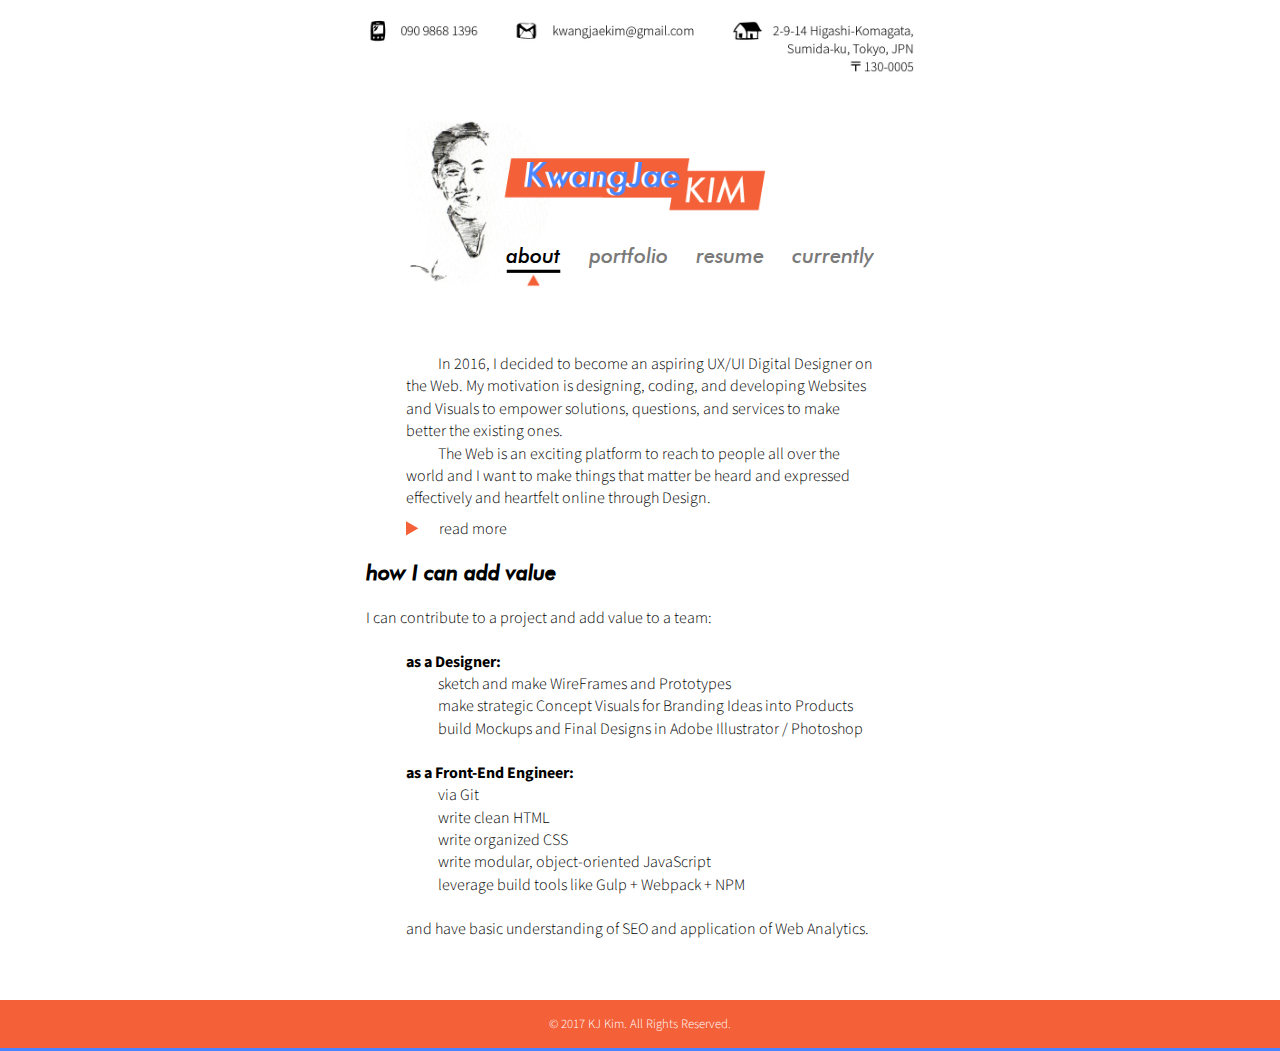
<file: index.html>
<!DOCTYPE html>
<html>
    <head>        
        <meta name="viewport" content="width=device-width, initial-scale=1">
        <title>KJ Kim's Portfolio</title>
        <meta name="robots" content="noindex,nofollow">
        <meta name="description" content="Aspiring UX/UI Web Designer">
        <link href="https://fonts.googleapis.com/css?family=Source+Sans+Pro" rel="stylesheet">
        <link rel="stylesheet" href="css/main.css">
        <link rel="stylesheet" href="css/fonts/stylesheet.css" type="text/css" charset="utf-8"/>
    </head>

    <body class="index">
        <header class="site-header">
            <div class="wrapper">
                <div class="wrapper--565 page-section-20">
                    <img src="images/icons/site-header-contact-info.jpg">
                </div>
                <div class="large-hero wrapper--468 page-section-40">
                    <img class="logo-kjk" src="images/icons/logo-kjk.png">
                    <nav class="large-hero--nav clearfix">
                        <ul>
                            <li><a class="about-menu" href="index.html">about</a><img class="about-menu-adjustment" src="images/icons/nav-page-indicat-about.jpg"></li>
                            <li><a class="portfolio-menu"  href="portfolio.html">portfolio</a></li>
                            <li><a class="resume-menu"  href="resume.html">resume</a></li>
                            <li><a class="currently-menu"  href="currently.html">currently</a></li>
                        </ul>
                    </nav><!-- end responsive large screen size nav layout -->
                </div>
                <div class="small-hero clearfix">
                    <img class="kjk-logo" src="images/icons/kjk-logo-name_02.jpg">
                    <nav>
                        <ul>
                            <li><a class="about-menu" href="index.html">about</a><img class="about-menu-adjustment-small"  src="images/icons/nav-page-indicat-about.jpg"></li>
                            <li class="border-right border-left"><a class="portfolio-menu"  href="portfolio.html">portfolio</a></li>
                            <li class="border-right"><a class="resume-menu"  href="resume.html">resume</a></li>
                            <li><a class="currently-menu"  href="currently.html">currently</a></li>
                        </ul>
                    </nav><!-- end responsive small screen size nav layout -->
                </div>
            </div>
        </header><!-- end site-header with navigation and logo section-->
        
        <div class="wrapper">
            <div class="wrapper--468 page-section-60">
                <div class="content-container--about">
                    <p>In 2016, I decided to become an aspiring UX/UI Digital Designer on the Web. My motivation is designing, coding, and developing Websites and Visuals to empower solutions, questions, and services to make better the existing ones.<br><p>The Web is an exciting platform to reach to people all over the world and I want to make things that matter be heard and expressed effectively and heartfelt online through Design.</p>
                </div>
                
                <div class="content-container--about-arrow clearfix">
                    <img class="toggle-btn-about" src="images/icons/arrow-static-orange.png" alt="#"><span class="toggle-btn-about-text">read more</span><span class="toggle-btn-about-text-2-hidden">hide full text</span>
                </div><!-- end read more button that slideToggles next div -->
            </div><!-- end introduction -->              
            
            <div class="content-container--about-extra-info page-section-20">
                <img src="images/about_profile-hi-dpi.jpg" alt="#">
                <div class="content-container--about-extra-info-text">
                    <p><strong>Background: </strong>Japan, USA, Korea</p>
                    <p><strong>Main Languages: </strong>English, Japanese</p>
                    <p><strong>Love: </strong>Hand Crafts and Fitness</p>
                    <p><strong>Important: </strong>Health, Family, Peers, Peace, Passion, Creativity and Flair</p>
                    <p><strong>Deep Interest:</strong> Analog Digital Interaction</p>
                    <p><strong>Western Horoscope: </strong>Leo / <strong>Eastern Zodiac: </strong>Ox</p>   
                </div>
            </div><!-- end hidden content that slideToggles on click of arrow -->
            
            <div class="content-container--about-add-value page-section-20 bottom-padding-60">
                <div class="wrapper--549">
                    <h1>how I can add value</h1><br>
                    <p>I can contribute to a project and add value to a team:</p><br>
                </div><!-- end paragraph 1 -->

                <div class="content-container--add-value wrapper--468">
                    <h2>as a Designer:</h2>
                    <p>sketch and make WireFrames and Prototypes</p>
                    <p>make strategic Concept Visuals for Branding Ideas into Products</p>
                    <p>build Mockups and Final Designs in Adobe Illustrator / Photoshop</p><br>
                </div><!-- end paragraph 2 -->
                
                <div class="content-container--add-value wrapper--468">
                    <h2>as a Front-End Engineer:</h2>
                    <p>via Git</p>
                    <p>write clean HTML</p>
                    <p>write organized CSS</p>
                    <p>write modular, object-oriented JavaScript</p>
                    <p>leverage build tools like Gulp + Webpack + NPM</p><br>
                </div><!-- end paragraph 3 -->
                
                <p class="wrapper--468">and have basic understanding of SEO and application of Web Analytics.
                </p>
                
                
            </div><!-- end container of how-I-can-add-value -->
            
        </div><!-- end entire wrapper -->
        
        <footer class="contact-info-footer">
            <div class="wrapper bottom-padding-10 display-small-screen">
                <h1 class="bottom-padding-10">Contact Info</h1>
                <p>+81 9098681396</p>
                <p>kwangjaekim@gmail.com</p>
                <p>2-9-14 Higashi-Komagata, Sumida-ku, Tokyo, 130-0005 JPN</p>
            </div>
            <div class="orange-background">
                <p class="wrapper--549 footer-bottom">&copy; 2017 KJ Kim. All Rights Reserved.</p>
            </div>
        </footer>
        
        <script type="text/javascript" src="js/jquery.js"></script>
        <script type="text/javascript" src="js/about.js"></script>           

    </body>
</html>
</file>
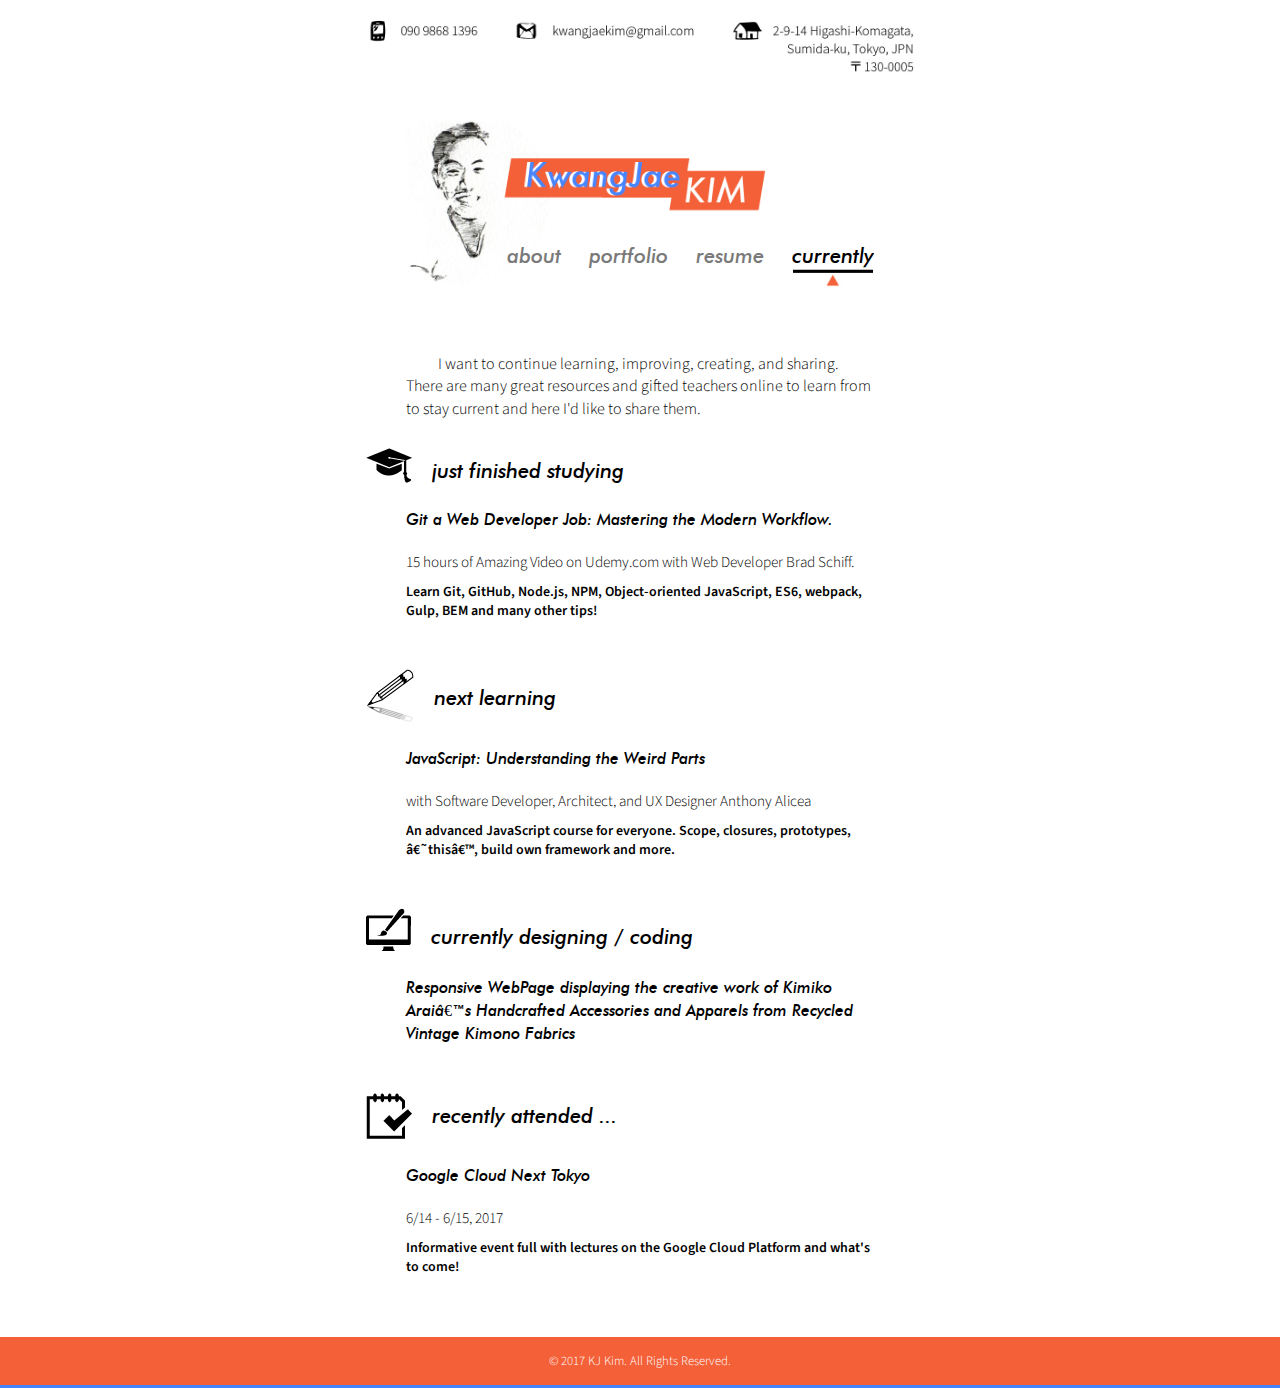
<file: currently.html>
<!DOCTYPE html>
<html>
    <head>        
        <meta name="viewport" content="width=device-width, initial-scale=1">
        <title>KJ Kim's Portfolio</title>
        <meta name="robots" content="noindex,nofollow">
        <meta name="description" content="Aspiring UX/UI Web Designer">
        <link href="https://fonts.googleapis.com/css?family=Source+Sans+Pro" rel="stylesheet">
        <link rel="stylesheet" href="css/main.css">
        <link rel="stylesheet" href="css/stylesheet_currently.css">
        <link rel="stylesheet" href="css/fonts/stylesheet.css" type="text/css" charset="utf-8"/>
    </head>

    <body class="currently">
        <header class="site-header">
            <div class="wrapper">
                <div class="wrapper--565 page-section-20">
                    <img src="images/icons/site-header-contact-info.jpg">
                </div>
                <div class="large-hero wrapper--468 page-section-40">
                    <img class="logo-kjk" src="images/icons/logo-kjk.png">
                    <nav class="large-hero--nav clearfix">
                        <ul>
                            <li><a class="about-menu" href="index.html">about</a></li>
                            <li><a class="portfolio-menu" href="portfolio.html">portfolio</a></li>
                            <li><a class="resume-menu" href="resume.html">resume</a></li>
                            <li><a class="currently-menu" href="currently.html">currently</a><img class="currently-menu-adjustment" src="images/icons/nav-page-indicat-currently.jpg"></li>
                        </ul>
                    </nav><!-- end responsive large screen size nav layout -->
                </div>
                <div class="small-hero clearfix">
                    <img class="kjk-logo" src="images/icons/kjk-logo-name_02.jpg">
                    <nav>
                        <ul>
                            <li><a class="about-menu" href="index.html">about</a></li>
                            <li class="border-right border-left"><a class="portfolio-menu"  href="portfolio.html">portfolio</a></li>
                            <li class="border-right"><a class="resume-menu"  href="resume.html">resume</a></li>
                            <li><a class="currently-menu"  href="currently.html">currently</a><img class="currently-menu-adjustment-small"  src="images/icons/nav-page-indicat-currently.jpg"></li>
                        </ul>
                    </nav><!-- end responsive small screen size nav layout -->
                </div>
            </div>
        </header><!-- end site-header with navigation and logo section-->
        
        <div class="wrapper bottom-padding-60">
            <div class="wrapper--468 page-section-60 currently-introduction-p">
                I want to continue  learning, improving, creating, and sharing. There are many great resources and gifted teachers online to learn from to stay current and here I'd like to share them.
            </div><!-- site-intro -->
            
            <div class="wrapper--565--currently page-section-20">
                <div class="content-container--currently-img-text clearfix">
                    <img src="images/icons/currently-icons-learned.jpg">
                    <p>just finished studying</p>
                </div>
            </div><!-- end of 'Just Finished' icon -->
            
            <div class="wrapper--468 page-section-25">
                <p class="currently-description-1">Git a Web Developer Job: Mastering the Modern Workflow.</p>
                <p class="currently-description-2">15 hours of Amazing Video on Udemy.com with Web Developer Brad Schiff.</p>
                <p class="currently-description-3">Learn Git, GitHub, Node.js, NPM, Object-oriented JavaScript, ES6, webpack, Gulp, BEM and many other tips!</p>
            </div><!-- end of 'Just Finished' item -->
            
            <div class="wrapper--565--currently page-section-40">    
                <div class="content-container--currently-img-text2 clearfix">
                    <img src="images/icons/currently-icons-learning.jpg">
                    <p>next learning</p>
                </div>
            </div><!-- end of 'Next Learning' icon -->
            
            <div class="wrapper--468 page-section-25">
                <p class="currently-description-1">JavaScript: Understanding the Weird Parts</p>
                <p class="currently-description-2">with Software Developer, Architect, and UX Designer Anthony Alicea</p>
                <p class="currently-description-3">An advanced JavaScript course for everyone. Scope, closures, prototypes, ‘this’, build own framework and more.</p>
            </div><!-- end of 'Just Finished' item -->
            
            <div class="wrapper--565--currently page-section-40">
                <div class="content-container--currently-img-text2 clearfix">
                    <img src="images/icons/currently-icons-designing.jpg">
                    <p>currently designing / coding</p>
                </div>
            </div><!-- end of 'Currently Designing / Coding' icon -->
            
            <div class="wrapper--468 page-section-25">
                <p class="currently-description-1">Responsive WebPage displaying the creative work of Kimiko Arai’s Handcrafted Accessories and Apparels from Recycled Vintage Kimono Fabrics</p>
            </div><!-- end of 'Currently Designing / Coding' item -->
            
            <div class="wrapper--565--currently page-section-40">
                <div class="content-container--currently-img-text clearfix">
                    <img src="images/icons/currently-icon-attended_event.png">
                    <p>recently attended ...</p>
                </div>
            </div><!-- end of 'Recently Attended...' icon -->
            
            <div class="wrapper--468 page-section-25">
                <p class="currently-description-1">Google Cloud Next Tokyo</p>
                <p class="currently-description-2">6/14 - 6/15, 2017</p>
                <p class="currently-description-3">Informative event full with lectures on the Google Cloud Platform and what's to come!</p>
            </div><!-- end of 'Just Finished' item -->
        </div><!-- end of Main Content Wrapper -->
        
        
        <footer class="contact-info-footer">
            <div class="wrapper bottom-padding-10 display-small-screen">
                <h1 class="bottom-padding-10">Contact Info</h1>
                <p>+81 9098681396</p>
                <p>kwangjaekim@gmail.com</p>
                <p>2-9-14 Higashi-Komagata, Sumida-ku, Tokyo, 130-0005 JPN</p>
            </div>
            <div class="orange-background">
                <p class="wrapper--549 footer-bottom">&copy; 2017 KJ Kim. All Rights Reserved.</p>
            </div>
        </footer>
    </body>
</html>
</file>
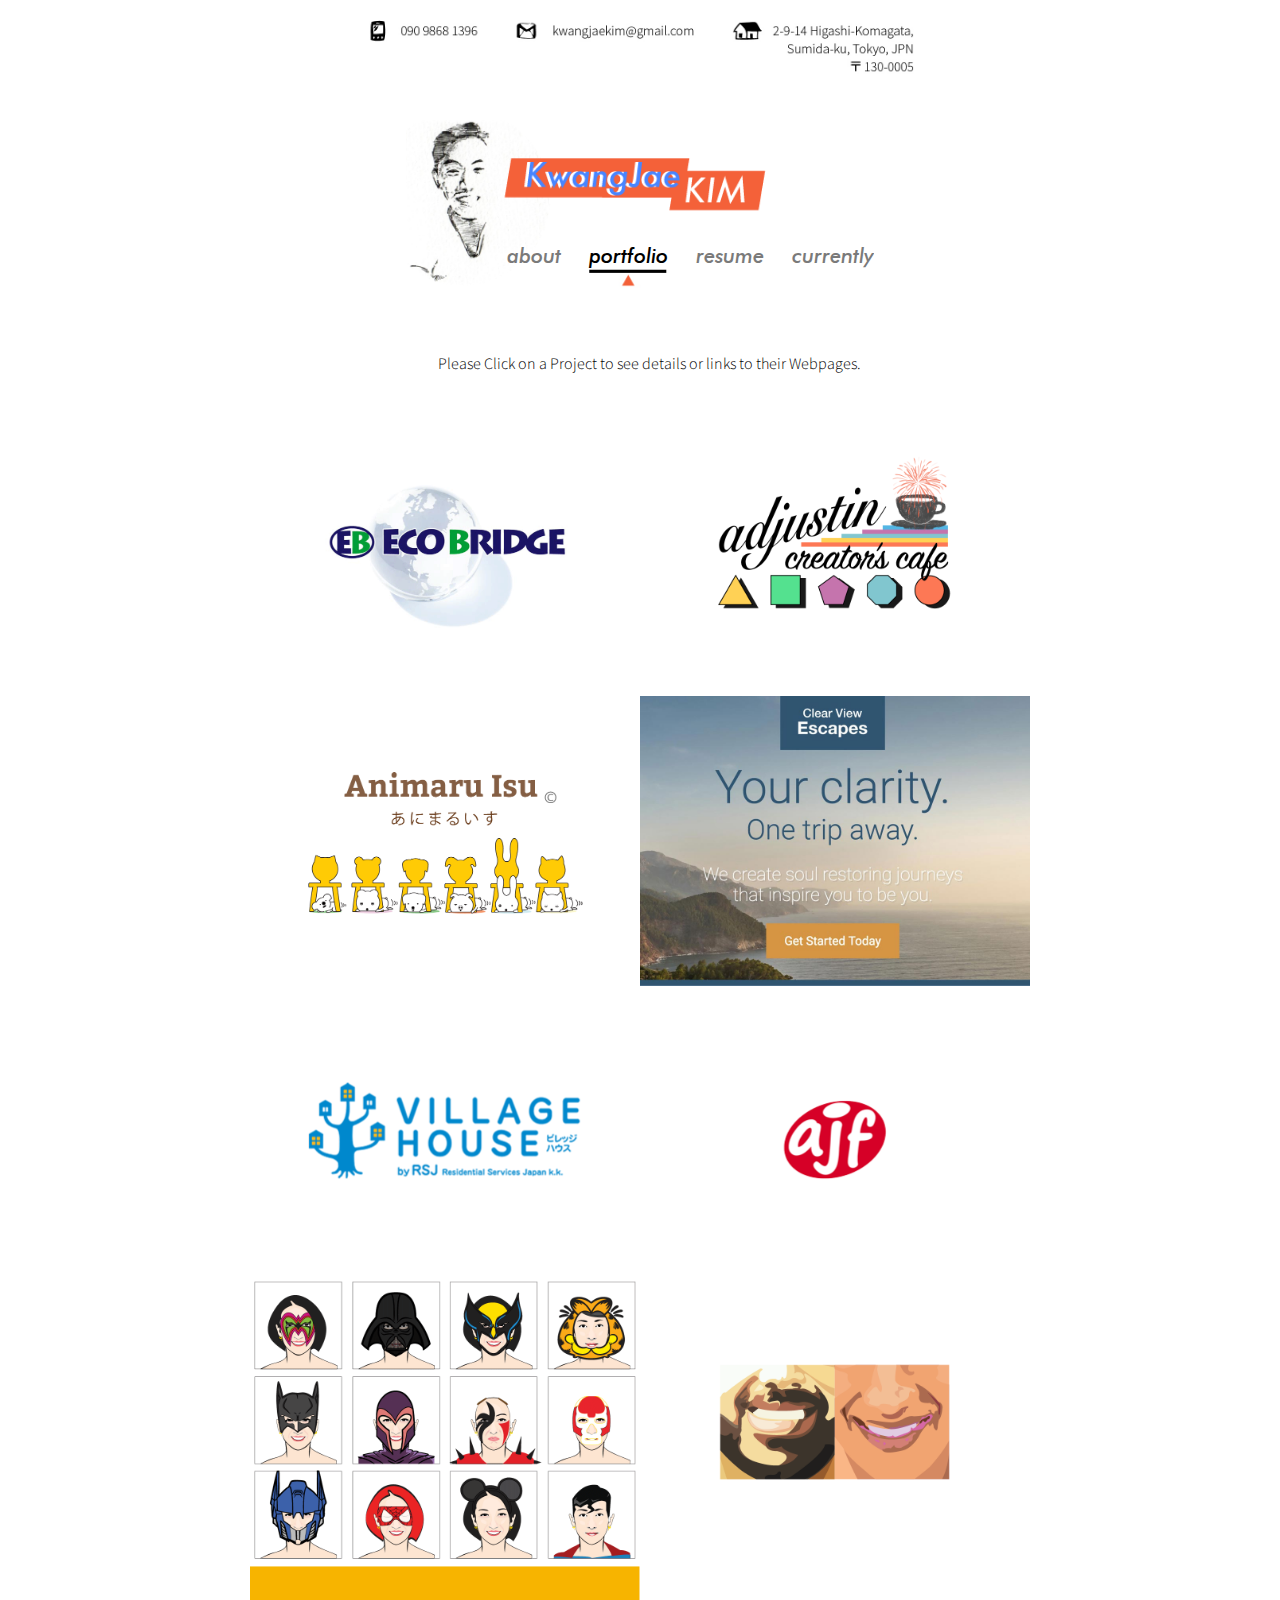
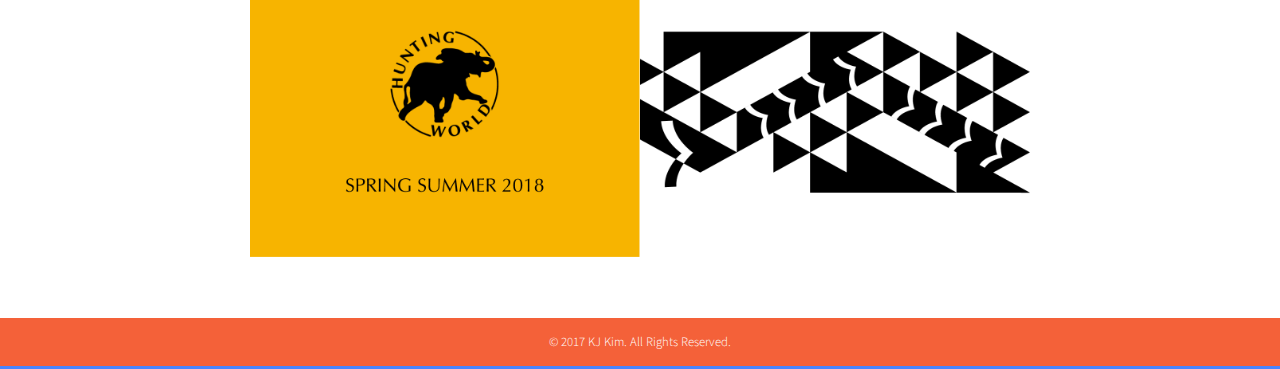
<file: portfolio.html>
<!DOCTYPE html>
<html>
    <head>        
        <meta name="viewport" content="width=device-width, initial-scale=1">
        <title>KJ Kim's Portfolio</title>
        <meta name="robots" content="noindex,nofollow">
        <meta name="description" content="Aspiring UX/UI Web Designer">
        <link href="https://fonts.googleapis.com/css?family=Source+Sans+Pro" rel="stylesheet">
        <link rel="stylesheet" href="css/main.css">
        <link rel="stylesheet" href="css/stylesheet_portfolio.css">
        <link rel="stylesheet" href="css/fonts/stylesheet.css" type="text/css" charset="utf-8" />
    </head>

    <body class="portfolio">
        <header class="site-header">
            <div class="wrapper">
                <div class="wrapper--565 page-section-20">
                    <img src="images/icons/site-header-contact-info.jpg">
                </div>
                <div class="large-hero wrapper--468 page-section-40">
                    <img class="logo-kjk" src="images/icons/logo-kjk.png">
                    <nav class="large-hero--nav clearfix">
                        <ul>
                            <li><a class="about-menu" href="index.html">about</a></li>
                            <li><a class="portfolio-menu" href="#">portfolio</a><img class="portfolio-menu-adjustment" src="images/icons/nav-page-indicat-portfolio.jpg"></li>
                            <li><a class="resume-menu" href="resume.html">resume</a></li>
                            <li><a class="currently-menu" href="currently.html">currently</a></li>
                        </ul>
                    </nav><!-- end responsive large screen size nav layout -->
                </div>
                <div class="small-hero clearfix">
                    <img class="kjk-logo" src="images/icons/kjk-logo-name_02.jpg">
                    <nav>
                        <ul>
                            <li><a class="about-menu" href="index.html">about</a></li>
                            <li class="border-right border-left"><a class="portfolio-menu"  href="portfolio.html">portfolio</a><img class="portfolio-menu-adjustment-small"  src="images/icons/nav-page-indicat-portfolio.jpg"></li>
                            <li class="border-right"><a class="resume-menu" href="resume.html">resume</a></li>
                            <li><a class="currently-menu"  href="currently.html">currently</a></li>
                        </ul>
                    </nav><!-- end responsive small screen size nav layout -->
                </div>
            </div>
        </header><!-- end site-header with navigation and logo section-->
        
        <div class="wrapper">
            <div class="wrapper--468 page-section-60 portfolio-introduction-p bottom-padding-30">
                <p>Please Click on a Project to see details or links to their Webpages.</p>
            </div>
        </div>
        
        <!-- MAIN THUMBS -->
        <div class="wrapper--780 clearfix bottom-padding-60">
            <div class="column-container-50">
                <div id="ecobridge-thumb" class="project-block">
                    <img class="main" src="images/portfolio-thumb-ecobridge-980.png"><img class="hover-tag-btmleft" src="images/icons/portfolio-thumb-hover-web-btmleft.png">
                </div><!-- end ecobridge-thumb -->
                <div id="animaru-isu-thumb" class="project-block">
                    <img class="main" src="images/portfolio-thumb-animaruisu-980.png"><img class="hover-tag-upright" src="images/icons/portfolio-thumb-hover-web-upright.png">
                </div><!-- end animaru-isu-thumb -->
                <div id="village-house-thumb" class="project-block">
                    <img class="main" src="images/portfolio-thumb-villagehouse-980.png"><img class="hover-tag-upleft" src="images/icons/portfolio-thumb-hover-banners-upleft.png">
                </div><!-- end village-house-thumb -->
                <div id="sato-mega-thumb" class="project-block">
                    <img class="main" src="images/portfolio-thumb-satomega-980.png"><img class="hover-tag-btmright" src="images/icons/portfolio-thumb-hover-illust-btmright.png">
                </div><!-- end sato-mega-thumb -->
                <div id="hw2018-thumb" class="project-block">
                    <img class="main" src="images/portfolio-thumb-hw2018-980.png"><img class="hover-tag-btmleft" src="images/icons/portfolio-thumb-hover-web-btmleft.png">
                </div><!-- end hw2018-thumb -->
            </div><!--end column-container-50-->
            <div class="column-container-50">
                <div id="adjustin-cafe-thumb" class="project-block">
                    <img class="main" src="images/portfolio-thumb-adjustincafe-980.png"><img class="hover-tag-upleft" src="images/icons/portfolio-thumb-hover-web-upleft.png">
                </div><!-- end adjustin-cafe-thumb -->
                <div id="clear-view-escapes-thumb" class="project-block">
                    <img class="main" src="images/portfolio-thumb-clearviewescapes-980.jpg"><img class="hover-tag-btmright" src="images/icons/portfolio-thumb-hover-web-btmright.png">
                </div><!-- end clear-view-escapes-thumb -->
                <div id="ajf-thumb" class="project-block">
                    <img class="main" src="images/portfolio-thumb-ajf-980.png"><img class="hover-tag-btmleft" src="images/icons/portfolio-thumb-hover-banners-btmleft.png">
                </div><!-- end ajf-thumb -->
                <div id="till-death-do-us-thumb" class="project-block">
                    <img class="main" src="images/portfolio-thumb-tilldeathdousapart-980.png"><img class="hover-tag-upright" src="images/icons/portfolio-thumb-hover-illust-upright.png">
                </div><!-- end till-death-do-us-thumb -->
                <div id="wo-man-thumb" class="project-block">
                    <img class="main" src="images/portfolio-thumb-wo-man-980.png"><img class="hover-tag-upleft" src="images/icons/portfolio-thumb-hover-illust-upleft.png">
                </div><!-- end wo-man-thumb -->
            </div><!--end column-container-50-->
        </div><!-- end container of portfolio thumbs -->
        
        
        <!-------- Hidden MODALS BEGIN HERE -------->
        
        <!-- ECO BRIDGE Modal -->
        <div id="ecobridge-portfolio" class="modal wrapper--portfolio">
            <!-- The Close Button -->    
            <span class="close">&times;</span>
            
            <!-- Modal Content (Project Description) -->
            <div class="modal-description clearfix">
                <div class="modal-column-1 toggle-btn">
                    <img src="images/icons/arrow-static-orange.png">
                </div>
                <div class="modal-column-2">
                    <p class="modal-header">Corporate Site</p>
                    <p>Designing | Coding in XHTML / CSS / JS</p>
                </div>
                <div class="modal-column-3">
                    <p><strong>Duration:</strong> 52 hours, 2 revisions.<br><strong>Programs Used:</strong> Adobe Illustrator cs5 / Photoshop cs5</p>
                </div>
            </div><!-- end top portion of modal-description -->
            <div class="modal-description-detail-show">
                <p><a href="http://adjustacademy.com/1609/160910/EB01" target="_blank">Go to Webpage</a></p>
            </div>
            
            <!-- Modal Content (Project Description To SlideToggle On Click) -->
            <div class="modal-description-detail">
                <p>A Recruiting Page for a mockup Energy and Environmental Consultancy.</p>
            </div><!-- end slidetoggle portion of modal-description -->
             
            <!-- Modal Content (The SlideShowImages) -->
            <div class="slideshow-container">
                <div class="eco-bridge-slides">
                    <div class="slides-description clearfix">
                        <div class="numbertext">1/2</div>
                        <div class="text"><span>&darr;</span>1st and half of 2nd page view of Eco Bridge Website.</div>
                    </div>
                    <img class="slides-images" src="images/ecobridge-1190-hi-dpi.jpg">
                </div><!-- end 1st slide -->
                <div class="eco-bridge-slides">
                    <div class="slides-description clearfix">
                        <div class="numbertext">2/2</div>
                        <div class="text"><span>&darr;</span>Hand Sketched WireFrame showing organizational structure and basic UI of the Webpage.</div>
                    </div>
                    <img class="slides-images" src="images/eco-bridge-sketch-layout.jpg">
                </div><!-- end 2nd slide -->
                <a class="prev" onclick="plusDivs1(-1)">&#10094;</a>
                <a class="next" onclick="plusDivs1(+1)">&#10095;</a>
            </div><!-- end slideshow-container -->
        </div><!-- end ECO BRIDGE Modal -->
        
        
        <!-- ANIMARU ISU Modal -->
        <div id="animaru-isu-portfolio" class="modal wrapper--portfolio">
            <!-- The Close Button -->    
            <span class="close">&times;</span>

            <!-- Modal Content (Project Description) -->
            <div class="modal-description clearfix">
                <div class="modal-column-1 toggle-btn">
                    <img src="images/icons/arrow-static-orange.png">
                </div>
                <div class="modal-column-2">
                    <p class="modal-header">Web Store</p>
                    <p>Designing | Coding in HTML5 / CSS3 / JS</p>
                </div>
                <div class="modal-column-3">
                    <p><strong>Duration:</strong> 80 hrs, no revisions (Work In Progress).<br><strong>Programs Used:</strong> Adobe Illustrator cs6 / Photoshop cs6</p>
                </div>
            </div><!-- end top portion of modal-description -->
            <div class="modal-description-detail-show">
                <p><a href="http://adjustacademy.com/1609/160910/animaruisu" target="_blank">Go to Website</a></p>
            </div>
            
            <!-- Modal Content (Project Description To SlideToggle On Click) -->
            <div class="modal-description-detail">
                <p>A Web Store providing Handmade Kid's Chairs from Japan in the shape of Animals called Animaru Isu. Scope of Work includes Branding and Design at all stages other than handmaking the chairs.</p>
            </div><!-- end slidetoggle portion of modal-description -->
             
            <!-- Modal Content (The SlideShowImages) -->
            <div class="slideshow-container">
                <div class="animaru-isu-slides">
                    <div class="slides-description clearfix">
                        <div class="numbertext">1/2</div>
                        <div class="text"><span>&darr;</span>1st and half of 2nd Page View of Animaru Isu Product's Webpage.</div>
                    </div>
                    <img class="slides-images" src="images/animaru-1190-hi-dpi.jpg">
                </div><!-- end 1st slide -->
                <div class="animaru-isu-slides">
                    <div class="slides-description clearfix">
                        <div class="numbertext">2/2</div>
                        <div class="text"><span>&darr;</span>Hand Sketched WireFrame showing organizational structure and site navigation of the Website.</div>
                    </div>
                    <img class="slides-images" src="images/animaru-isu-sketch-layout-2-used.jpg">
                </div><!-- end 2nd slide -->
                <a class="prev" onclick="plusDivs2(-1)">&#10094;</a>
                <a class="next" onclick="plusDivs2(+1)">&#10095;</a>
            </div><!-- end slideshow-container -->
        </div><!-- end ANIMARU ISU Modal -->
        
        
        <!-- ADJUSTIN CAFE Modal -->
        <div id="adjustin-cafe-portfolio" class="modal wrapper--portfolio">
            <!-- The Close Button -->    
            <span class="close">&times;</span>

            <!-- Modal Content (Project Description) -->
            <div class="modal-description clearfix">
                <div class="modal-column-1 toggle-btn">
                    <img src="images/icons/arrow-static-orange.png">
                </div>
                <div class="modal-column-2">
                    <p class="modal-header">Creative Franchise Landing Page</p>
                    <p>Designing UI/UX | Wire Framing</p>
                </div>
                <div class="modal-column-3">
                    <p><strong>Duration:</strong> 42 hours, 2 revisions.<br><strong>Programs Used:</strong> Adobe Illustrator cs5 / Photoshop cs5</p>
                </div>
            </div><!-- end top portion of modal-description -->
            <div class="modal-description-detail-show">
                <p><a href="http://adjustacademy.com/1609/160910/CA01" target="_blank">Go to Landing Page</a></p>
            </div>
            
            <!-- Modal Content (Project Description To SlideToggle On Click) -->
            <div class="modal-description-detail">
                <p>A Mockup Franchise Cafe for Creators - Site's objective is to reach out to people who are interested in becoming a Cafe Franchise Owner at Adjustin Creator's Cafe.</p>
            </div><!-- end slidetoggle portion of modal-description -->
             
            <!-- Modal Content (The SlideShowImages) -->
            <div class="slideshow-container">
                <div class="adjustin-cafe-slides">
                    <div class="slides-description clearfix">
                        <div class="numbertext">1/2</div>
                        <div class="text"><span>&darr;</span>1st and half of 2nd Page View of Adjustin Cafe Landing Page.</div>
                    </div>
                    <img class="slides-images" src="images/cafeadjustin-1190-hi-dpi.jpg">
                </div><!-- end 1st slide -->
                <div class="adjustin-cafe-slides">
                    <div class="slides-description clearfix">
                        <div class="numbertext">2/2</div>
                        <div class="text"><span>&darr;</span>Hand Sketched WireFrame showing organizational structure and basic UI/UX of the Landing Page.</div>
                    </div>
                    <img class="slides-images" src="images/adjustin-cafe-sketch-layout.jpg">
                </div><!-- end 2nd slide -->
                <a class="prev" onclick="plusDivs3(-1)">&#10094;</a>
                <a class="next" onclick="plusDivs3(+1)">&#10095;</a>
            </div><!-- end slideshow-container -->
        </div><!-- end ADJUSTIN CAFE Modal -->
        
        
        <!-- CLEAR VIEW ESCAPES Modal -->
        <div id="clear-view-escapes-portfolio" class="modal wrapper--portfolio">
            <!-- The Close Button -->    
            <span class="close">&times;</span>
            
            <!-- Modal Content (Project Description) -->
            <div class="modal-description clearfix">
                <div class="modal-column-1 toggle-btn">
                    <img src="images/icons/arrow-static-orange.png">
                </div>
                <div class="modal-column-2">
                    <p class="modal-header">Travel Site</p>
                    <p>Node.js / NPM/ Gulp / HTML5 / CSS3 / JS</p>
                </div>
                <div class="modal-column-3">
                    <p><strong>Duration:</strong> 15 hours Video Web Course Assignment.<br><strong>Programs Used:</strong> Command Line / Text Editor</p>
                </div>
            </div><!-- end top portion of modal-description -->
            
            <!-- Modal Content (Project Description To SlideToggle On Click) -->
            <div class="modal-description-detail">
                <p>Great Hands-on Learning Project of a Travel-Site through a Video Course on Udemy.com - Course Name:Git a Web Developer Job: Mastering the Modern Workflow. with Web Developer Brad Schiff. I take no credit for the Design but only for its execution and learning.</p>
            </div><!-- end slidetoggle portion of modal-description -->
            <div class="modal-description-detail-show">
                <p><a href="https://kwangjaekim.github.io/travel-site" target="_blank">Go to Website</a></p>
            </div>
             
            <!-- Modal Content (The SlideShowImages) -->
            <div class="slideshow-container">
                <div class="clear-view-escapes-slides">
                    <div class="slides-description clearfix">
                        <div class="numbertext">1/2</div>
                        <div class="text"><span>&darr;</span>1st and half of 2nd Page View of Clear View Escapes Website.</div>
                    </div>
                    <img class="slides-images" src="images/ClearViewEscapes-1190-hi-dpi.jpg">
                </div><!-- end 1st slide -->
                <div class="clear-view-escapes-slides">
                    <div class="slides-description clearfix">
                        <div class="numbertext">2/2</div>
                        <div class="text"><span>&darr;</span>Sample scan of personal notes through the video training.</div>
                    </div>
                    <img class="slides-images" src="images/clear-view-escapes-notes.jpg">
                </div><!-- end 2nd slide -->
                <a class="prev" onclick="plusDivs4(-1)">&#10094;</a>
                <a class="next" onclick="plusDivs4(+1)">&#10095;</a>
            </div><!-- end slideshow-container -->
        </div><!-- end CLEAR VIEW ESCAPES Modal -->
        
        
        <!-- VILLAGE HOUSE Modal -->
        <div id="village-house-portfolio" class="modal wrapper--portfolio">
            <!-- The Close Button -->    
            <span class="close">&times;</span>
            
            <!-- Modal Content (Project Description) -->
            <div class="modal-description clearfix">
                <div class="modal-column-1 toggle-btn">
                    <img src="images/icons/arrow-static-orange.png">
                </div>
                <div class="modal-column-2">
                    <p class="modal-header">Web Banner Ads</p>
                    <p>Designing</p>
                </div>
                <div class="modal-column-3">
                    <p><strong>Duration:</strong> 12 hours<br><strong>Programs Used:</strong> Adobe Illustrator cs6 / Photoshop cs6</p>
                </div>
            </div><!-- end top portion of modal-description -->
            
            <!-- Modal Content (Project Description To SlideToggle On Click) -->
            <div class="modal-description-detail">
                <p>Web Banner Ads for Village House, providing affordable Housing for lower-income households on the outskirts of sub-urban areas throughout Japan.</p>
            </div><!-- end slidetoggle portion of modal-description -->
             
            <!-- Modal Content (The SlideShowImages) -->
            <div class="slideshow-container">
                <div class="village-house-slides">
                    <div class="slides-description clearfix">
                        <div class="numbertext">1/2</div>
                        <div class="text"><span>&darr;</span>Selected examples of Web Banner Ads of Village House.</div>
                    </div>
                    <img class="slides-images-no-border" src="images/village-house-banners.jpg">
                </div><!-- end 1st slide -->
                <div class="village-house-slides">
                    <div class="slides-description clearfix">
                        <div class="numbertext">2/2</div>
                        <div class="text"><span>&darr;</span>Hand Sketched layout and basic concepts of the banners.</div>
                    </div>
                    <img class="slides-images-no-border" src="images/village-house-banners-hand-sketch.jpg">
                </div><!-- end 2nd slide -->
                <a class="prev" onclick="plusDivs5(-1)">&#10094;</a>
                <a class="next" onclick="plusDivs5(+1)">&#10095;</a>
            </div><!-- end slideshow-container -->
        </div><!-- end VILLAGE HOUSE Modal -->
        
        
        <!--  AJF Modal -->
        <div id="ajf-portfolio" class="modal wrapper--portfolio">
            <!-- The Close Button -->    
            <span class="close">&times;</span>
            
            <!-- Modal Content (Project Description) -->
            <div class="modal-description clearfix">
                <div class="modal-column-1 toggle-btn">
                    <img src="images/icons/arrow-static-orange.png">
                </div>
                <div class="modal-column-2">
                    <p class="modal-header">Web Banner Ads</p>
                    <p>Designing | Photographing</p>
                </div>
                <div class="modal-column-3">
                    <p><strong>Duration:</strong> 15 hours<br><strong>Programs Used:</strong> Adobe Photoshop cs6</p>
                </div>
            </div><!-- end top portion of modal-description -->
            
            <!-- Modal Content (Project Description To SlideToggle On Click) -->
            <div class="modal-description-detail">
                <p>Web Banner Ads for a Mockup Organic Vegetables and Fruits Company, ajf. Scope of Work began from Photo Taking in Studio to editing and conceptualizing for this mockup company into Banner Ads. </p>
            </div><!-- end slidetoggle portion of modal-description -->
             
            <!-- Modal Content (The SlideShowImages) -->
            <div class="slideshow-container">
                <div class="ajf-slides">
                    <div class="slides-description clearfix">
                        <div class="numbertext">1/2</div>
                        <div class="text"><span>&darr;</span>Web Banner Ads of ajf in two sizes. </div>
                    </div>
                    <img class="slides-images-no-border" src="images/ajf-729x676-hi-dpi.jpg">
                </div><!-- end 1st slide -->
                <div class="ajf-slides">
                    <div class="slides-description clearfix">
                        <div class="numbertext">2/2</div>
                        <div class="text"><span>&darr;</span>Hand sketched design and layout of one of the Ads showing.</div>
                    </div>
                    <img class="slides-images-no-border" src="images/ajf-sketch-layout.jpg">
                </div><!-- end 2nd slide -->
                <a class="prev" onclick="plusDivs6(-1)">&#10094;</a>
                <a class="next" onclick="plusDivs6(+1)">&#10095;</a>
            </div><!-- end slideshow-container -->
        </div><!-- end AJF Modal -->
        
        
        <!--  SATO-MEGA Modal -->
        <div id="sato-mega-portfolio" class="modal wrapper--portfolio">
            <!-- The Close Button -->    
            <span class="close">&times;</span>
            
            <!-- Modal Content (Project Description) -->
            <div class="modal-description clearfix">
                <div class="modal-column-1 toggle-btn">
                    <img src="images/icons/arrow-static-orange.png">
                </div>
                <div class="modal-column-2">
                    <p class="modal-header">Illustration Assembly</p>
                    <p>Designing | Packaging</p>
                </div>
                <div class="modal-column-3">
                    <p><strong>Duration:</strong> 45 hours<br><strong>Programs Used:</strong> Adobe Illustrator cs3</p>
                </div>
            </div><!-- end top portion of modal-description -->
            
            <!-- Modal Content (Project Description To SlideToggle On Click) -->
            <div class="modal-description-detail">
                <p>A packaged gift box containing illustrations of portraits. The Model is portrayed with masks of well-known Heroes on her face. Concept of this illustration assembly is called Heroes Within and displays a comical attitude towards life that fits expressively to her inner personality as a gift.</p>
            </div><!-- end slidetoggle portion of modal-description -->
             
            <!-- Modal Content (The SlideShowImages) -->
            <div class="slideshow-container">
                <div class="sato-mega-slides">
                    <div class="slides-description clearfix">
                        <div class="numbertext">1/4</div>
                        <div class="text"><span>&darr;</span>Selected examples of the Illustration titled Heroes Within. Base portraits on the right.</div>
                    </div>
                    <img class="slides-images-no-border" src="images/sato-mega-1-696x585.jpg">
                </div><!-- end 1st slide -->
                <div class="sato-mega-slides">
                    <div class="slides-description clearfix">
                        <div class="numbertext">2/4</div>
                        <div class="text"><span>&darr;</span>Illustrations printed out as cards to flip through.</div>
                    </div>
                    <img class="slides-images-no-border" src="images/sato-mega-2-695-584.jpg">
                </div><!-- end 2nd slide -->
                <div class="sato-mega-slides">
                    <div class="slides-description clearfix">
                        <div class="numbertext">3/4</div>
                        <div class="text"><span>&darr;</span>Making a box out of one large sheet with her Hero Name.</div>
                    </div>
                    <img class="slides-images-no-border" src="images/sato-mega-3-695-584.jpg">
                </div><!-- end 3rd slide -->
                <div class="sato-mega-slides">
                    <div class="slides-description clearfix">
                        <div class="numbertext">4/4</div>
                        <div class="text"><span>&darr;</span>Gift box contains the cards of her illustration portraits inside.</div>
                    </div>
                    <img class="slides-images-no-border" src="images/sato-mega-4-695-584.jpg">
                </div><!-- end 4th slide -->
                <a class="prev" onclick="plusDivs7(-1)">&#10094;</a>
                <a class="next" onclick="plusDivs7(+1)">&#10095;</a>
            </div><!-- end slideshow-container -->
        </div><!-- end SATO-MEGA Modal -->
        
        
        <!--  TILL-DEATH-DO-US Modal -->
        <div id="till-death-do-us-portfolio" class="modal wrapper--portfolio">
            <!-- The Close Button -->    
            <span class="close">&times;</span>
            
            <!-- Modal Content (Project Description) -->
            <div class="modal-description clearfix">
                <div class="modal-column-1 toggle-btn">
                    <img src="images/icons/arrow-static-orange.png">
                </div>
                <div class="modal-column-2">
                    <p class="modal-header">Wood Assembly - Illustration</p>
                    <p>Designing | Making</p>
                </div>
                <div class="modal-column-3">
                    <p><strong>Duration:</strong> 2 weeks<br><strong>Programs Used:</strong> Adobe Illustrator cs3</p>
                </div>
            </div><!-- end top portion of modal-description -->
            
            <!-- Modal Content (Project Description To SlideToggle On Click) -->
            <div class="modal-description-detail">
                <p>An assembled wooden box portrait and time-capsule as a gift for a Bride and Groom - What messages do they want each other to read a year, 5, 10, and years later from now? The box contains glass tubes to store these messages they write to each other.</p>
            </div><!-- end slidetoggle portion of modal-description -->
             
            <!-- Modal Content (The SlideShowImages) -->
            <div class="slideshow-container">
                <div class="till-death-do-us-slides">
                    <div class="slides-description clearfix">
                        <div class="numbertext">1/4</div>
                        <div class="text"><span>&darr;</span>Illustration Portraits of the Bride and Groom. </div>
                    </div>
                    <img class="slides-images-no-border" src="images/till-death-do-us-1.png">
                </div><!-- end 1st slide -->
                <div class="till-death-do-us-slides">
                    <div class="slides-description clearfix">
                        <div class="numbertext">2/4</div>
                        <div class="text"><span>&darr;</span>The illustrations are laser cut onto wooden pieces to be assembled next.</div>
                    </div>
                    <img class="slides-images-no-border" src="images/till-death-do-us-4.jpg">
                </div><!-- end 2nd slide -->
                <div class="till-death-do-us-slides">
                    <div class="slides-description clearfix">
                        <div class="numbertext">3/4</div>
                        <div class="text"><span>&darr;</span> Glass tubes to be placed inside the holes guarded by Warriors engraved into the wood pieces.</div>
                    </div>
                    <img class="slides-images-no-border" src="images/till-death-do-us-2.jpg">
                </div><!-- end 3rd slide -->
                <div class="till-death-do-us-slides">
                    <div class="slides-description clearfix">
                        <div class="numbertext">4/4</div>
                        <div class="text"><span>&darr;</span>Pieceing together the box. Bottom Photo shows the box hinged open with the message tubes placed inside.</div>
                    </div>
                    <img class="slides-images-no-border" src="images/till-death-do-us-3.jpg">
                </div><!-- end 4th slide -->
                <a class="prev" onclick="plusDivs8(-1)">&#10094;</a>
                <a class="next" onclick="plusDivs8(+1)">&#10095;</a>
            </div><!-- end slideshow-container -->
        </div><!-- end TILL-DEATH-DO-US Modal -->
        
        
        <!--  WO-MAN Modal -->
        <div id="wo-man-portfolio" class="modal wrapper--portfolio">
            <!-- The Close Button -->    
            <span class="close">&times;</span>

            <!-- Modal Content (Project Description) -->
            <div class="modal-description clearfix">
                <div class="modal-column-1 toggle-btn">
                    <img src="images/icons/arrow-static-orange.png">
                </div>
                <div class="modal-column-2">
                    <p class="modal-header">Illustration Story</p>
                    <p>Designing | Silk Screening</p>
                </div>
                <div class="modal-column-3">
                    <p><strong>Duration:</strong> 32 hours<br><strong>Programs Used:</strong> Adobe Illustrator cs3</p>
                </div>
            </div><!-- end top portion of modal-description -->
            
            <!-- Modal Content (Project Description To SlideToggle On Click) -->
            <div class="modal-description-detail">
                <p>Illustrated graphics tell a story of overcoming hardships for our freedom in our growth. This graphic is Silk Screened and hand-dyed onto a Tee-Shirt.</p>
            </div><!-- end slidetoggle portion of modal-description -->
             
            <!-- Modal Content (The SlideShowImages) -->
            <div class="slideshow-container">
                <div class="wo-man-slides">
                    <div class="slides-description clearfix">
                        <div class="numbertext">1/2</div>
                        <div class="text"><span>&darr;</span>Examples of illustrated graphic story.</div>
                    </div>
                    <img class="slides-images-no-border" src="images/wo-man-illust-1.jpg">
                </div><!-- end 1st slide -->
                <div class="wo-man-slides">
                    <div class="slides-description clearfix">
                        <div class="numbertext">2/2</div>
                        <div class="text"><span>&darr;</span>Silk Screened and hand-dyed onto a Tee-Shirt.</div>
                    </div>
                    <img class="slides-images-no-border" src="images/wo-man-shirt-700.jpg">
                </div><!-- end 2nd slide -->
                <a class="prev" onclick="plusDivs9(-1)">&#10094;</a>
                <a class="next" onclick="plusDivs9(+1)">&#10095;</a>
            </div><!-- end slideshow-container -->
        </div><!-- end WO-MAN Modal -->
        
        
        <!-- HUNTING WORLD SS 2018 -->
        <div id="hw2018-portfolio" class="modal wrapper--portfolio">
            <!-- The Close Button -->    
            <span class="close">&times;</span>

            <!-- Modal Content (Project Description) -->
            <div class="modal-description clearfix">
                <div class="modal-column-1 toggle-btn">
                    <img src="images/icons/arrow-static-orange.png">
                </div>
                <div class="modal-column-2">
                    <p class="modal-header">Web Fashion Show Site</p>
                    <p>Coding in HTML5 / CSS3 / JS</p>
                </div>
                <div class="modal-column-3">
                    <p><strong>Duration:</strong> 25 hrs<br><strong>Programs Used:</strong> Adobe Illustrator cs6 / Photoshop cs6</p>
                </div>
            </div><!-- end top portion of modal-description -->
            <div class="modal-description-detail-show">
                <p><a href="https://huntingworld-2018ss.com" target="_blank">Go to Website</a></p>
            </div>
            
            <!-- Modal Content (Project Description To SlideToggle On Click) -->
            <div class="modal-description-detail">
                <p>Hunting World's Spring Summer 2018 Collection Fashion Show Website that is currently up and running and will be on the Web for the summer of 2017.</p>
            </div><!-- end slidetoggle portion of modal-description -->
             
            <!-- Modal Content (The SlideShowImages) -->
            <div class="slideshow-container">
                <div class="hw2018-slides">
                    <div class="slides-description clearfix">
                        <div class="numbertext">1/2</div>
                        <div class="text"><span>&darr;</span>1st and half of 2nd Page View of Hunting World's Spring Summer 2018 Collection Website.</div>
                    </div>
                    <img class="slides-images" src="images/hw2018-1190-hi-dpi.jpg">
                </div><!-- end 1st slide -->
                <div class="hw2018-slides">
                    <div class="slides-description clearfix">
                        <div class="numbertext">2/2</div>
                        <div class="text"><span>&darr;</span>Website made responsive for multiple devices.</div>
                    </div>
                    <img class="slides-images-no-border" src="images/hw2018_2-1190-responsive.jpg">
                </div><!-- end 2nd slide -->
                <a class="prev" onclick="plusDivs10(-1)">&#10094;</a>
                <a class="next" onclick="plusDivs10(+1)">&#10095;</a>
            </div><!-- end slideshow-container -->
        </div><!-- end HUNTING WORLD SS 2018 Modal -->
        
        <footer class="contact-info-footer">
            <div class="wrapper bottom-padding-10 display-small-screen">
                <h1 class="bottom-padding-10">Contact Info</h1>
                <p>+81 9098681396</p>
                <p>kwangjaekim@gmail.com</p>
                <p>2-9-14 Higashi-Komagata, Sumida-ku, Tokyo, 130-0005 JPN</p>
            </div>
            <div class="orange-background">
                <p class="wrapper--549 footer-bottom">&copy; 2017 KJ Kim. All Rights Reserved.</p>
            </div>
        </footer>
        
        <script type="text/javascript" src="js/jquery.js"></script>
        <script type="text/javascript" src="js/modal.js"></script><!-- JS slideshow within Modal -->
        <script type="text/javascript" src="js/modal-open.js"></script><!-- JS Modal open / close -->
    </body>
</html>
</file>
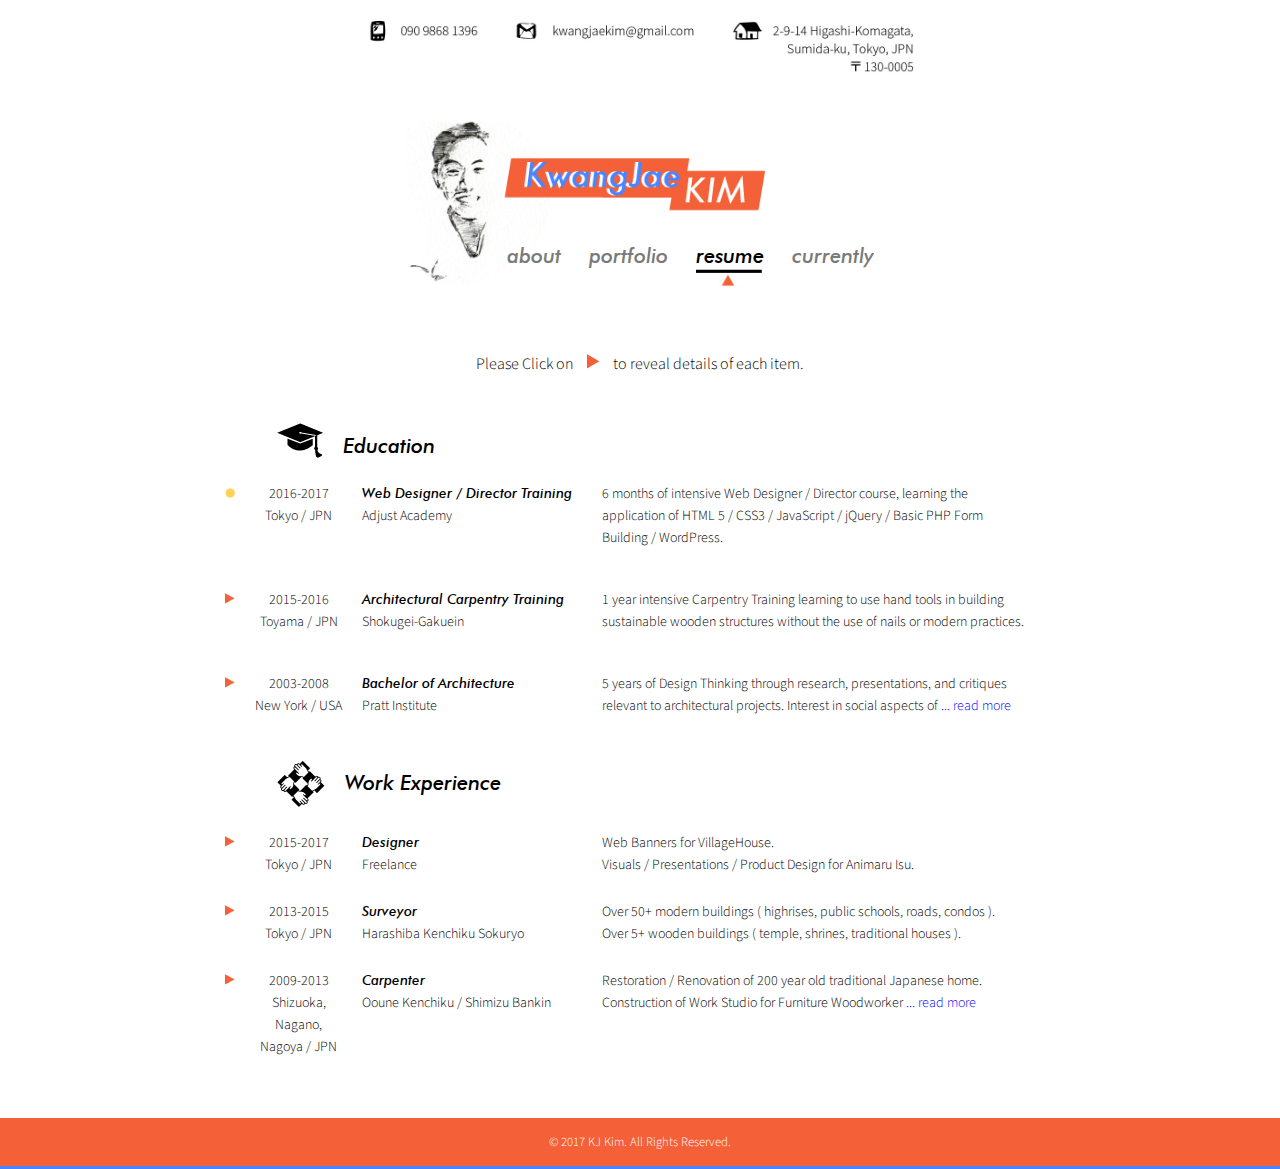
<file: resume.html>
<!DOCTYPE html>
<html>
    <head>        
        <meta name="viewport" content="width=device-width, initial-scale=1">
        <title>KJ Kim's Portfolio</title>
        <meta name="robots" content="noindex,nofollow">
        <meta name="description" content="Aspiring UX/UI Web Designer">
        <link href="https://fonts.googleapis.com/css?family=Source+Sans+Pro" rel="stylesheet">
        <link rel="stylesheet" href="css/main.css">
        <link rel="stylesheet" href="css/fonts/stylesheet.css" type="text/css" charset="utf-8" />
        <link rel="stylesheet" href="css/stylesheet_resume.css">
    </head>

    <body class="resume">
        <header class="site-header">
            <div class="wrapper">
                <div class="wrapper--565 page-section-20">
                    <img src="images/icons/site-header-contact-info.jpg">
                </div>
                <div class="large-hero wrapper--468 page-section-40">
                    <img class="logo-kjk" src="images/icons/logo-kjk.png">
                    <nav class="large-hero--nav clearfix">
                        <ul>
                            <li><a class="about-menu" href="index.html">about</a></li>
                            <li><a class="portfolio-menu"  href="portfolio.html">portfolio</a></li>
                            <li><a class="resume-menu"  href="resume.html">resume</a><img class="resume-menu-adjustment" src="images/icons/nav-page-indicat-resume.jpg"></li>
                            <li><a class="currently-menu"  href="currently.html">currently</a></li>
                        </ul>
                    </nav><!-- end responsive large screen size nav layout -->
                </div>
                <div class="small-hero clearfix">
                    <img class="kjk-logo" src="images/icons/kjk-logo-name_02.jpg">
                    <nav>
                        <ul>
                            <li><a class="about-menu" href="index.html">about</a></li>
                            <li class="border-right border-left"><a class="portfolio-menu"  href="portfolio.html">portfolio</a></li>
                            <li class="border-right"><a class="resume-menu"  href="resume.html">resume</a><img class="resume-menu-adjustment-small"  src="images/icons/nav-page-indicat-resume.jpg"></li>
                            <li><a class="currently-menu"  href="currently.html">currently</a></li>
                        </ul>
                    </nav><!-- end responsive small screen size nav layout -->
                </div>
            </div>
        </header><!-- end site-header with navigation and logo section-->
        
        <div class="introduction">
            <div class="wrapper">
                <div class="wrapper--468 page-section-60">
                    <p class="resume-introduction-p">Please Click on <img src="images/icons/arrow-static-orange.png"> to reveal details of each item.</p>
                </div>
            </div>
        </div><!-- site-intro -->
        
        <div class="education">
            <div class="wrapper">
                <div class="wrapper--726 page-section-40">
                    <div class="content-container--currently-img-text clearfix">
                        <img src="images/icons/currently-icons-learned.jpg">
                        <p>Education</p>
                    </div>
                </div><!-- end of Education icon -->
                <div class="wrapper--830 page-section-25 resume-columns">
                    <div class="over_880 clearfix">
                        <div class="resume-column-1-school">
                            <img src="images/icons/circle-static-yellow.png">
                        </div>
                        <div class="resume-column-2">
                            <p>2016-2017</p>
                            <p>Tokyo / JPN</p>
                        </div>
                        <div class="resume-column-3">
                            <p class="resume-title">Web Designer / Director Training</p>
                            <p>Adjust Academy</p>
                        </div>
                        <div class="resume-column-4">
                            <p>6 months of intensive Web Designer / Director course, learning the application of HTML 5 / CSS3 / JavaScript / jQuery / Basic PHP Form Building / WordPress.</p>
                        </div>
                    </div>
                    <div class="under_880">
                        <div class="education-item-455 clearfix">
                            <div class="resume-column-1-school">
                                <img src="images/icons/circle-static-yellow.png">
                            </div>
                            <div class="resume-column-2">
                                <p>2016-2017</p>
                                <p>Tokyo / JPN</p>
                            </div>
                            <div class="resume-column-3">
                                <p class="resume-title">Web Designer / Director Training</p>
                                <p>Adjust Academy</p>
                            </div>
                        </div>
                        <div class="resume-column-4">
                            <p>6 months of intensive Web Designer / Director course, learning the application of HTML 5 / CSS3 / JavaScript / jQuery / Basic PHP Form Building / WordPress.</p>
                        </div> 
                    </div>
                </div><!-- end of 1st Education Item -->
                
                <div class="wrapper--830 page-section-40 resume-columns clearfix">
                    <div class="over_880 clearfix">
                        <div class="resume-column-1 toggle-btn-shokugei">
                            <img src="images/icons/arrow-static-orange.png">
                        </div>
                        <div class="resume-column-2">
                            <p>2015-2016</p>
                            <p>Toyama / JPN</p>
                        </div>
                        <div class="resume-column-3">
                            <p class="resume-title">Architectural Carpentry Training</p>
                            <p>Shokugei-Gakuein</p>
                        </div>
                        <div class="resume-column-4">
                            <p>1 year intensive Carpentry Training learning to use hand tools in building sustainable wooden structures without the use of nails or modern practices.</p>
                        </div>
                    </div>
                    <div class="under_880">
                        <div class="education-item-455 clearfix">
                            <div class="resume-column-1 toggle-btn-shokugei">
                                <img src="images/icons/arrow-static-orange.png">
                            </div>
                            <div class="resume-column-2">
                                <p>2015-2016</p>
                                <p>Toyama / JPN</p>
                            </div>
                            <div class="resume-column-3">
                                <p class="resume-title">Architectural Carpentry Training</p>
                                <p>Shokugei-Gakuein</p>
                            </div>
                        </div>
                        <div class="resume-column-4">
                            <p>1 year intensive Carpentry Training learning to use hand tools in building sustainable wooden structures without the use of nails or modern practices.</p>
                        </div>
                    </div>
                    <div class="show-shokugei">
                        <div class="wrapper--600 page-section-25">
                            <div class="resume-education-carpentry">
                                <img src="images/carpentry-01-resume-hi-dpi.jpg">
                                <img src="images/carpentry-02-resume-hi-dpi.jpg">
                                <img src="images/carpentry-03-resume-hi-dpi.jpg">
                                <img src="images/carpentry-04-resume-hi-dpi.jpg">
                            </div>
                        </div>    
                    </div>
                </div><!-- end of 2nd Education Item -->
                
                <div class="wrapper--830 page-section-40 resume-columns clearfix">
                    <div class="over_880 clearfix">
                        <div class="resume-column-1 toggle-btn-pratt">
                            <img src="images/icons/arrow-static-orange.png">
                        </div>
                        <div class="resume-column-2">
                            <p>2003-2008</p>
                            <p>New York / USA</p>
                        </div>
                        <div class="resume-column-3">
                            <p class="resume-title">Bachelor of Architecture</p>
                            <p>Pratt Institute</p>
                        </div>
                        <div class="resume-column-4">
                            <p>5 years of Design Thinking through research, presentations, and critiques relevant to architectural projects. Interest in social aspects of <span class="toggle-btn-pratt-visible"> ... read more</span><span class="toggle-btn-pratt-2-hidden"> Design Building naturally led to a Thesis Research that involved design of community space of mixed Elderly homes and a Kindergarten / Nursing school.</span></p>
                        </div>
                    </div>
                    <div class="under_880">
                        <div class="education-item-455 clearfix">
                            <div class="resume-column-1 toggle-btn-pratt">
                                <img src="images/icons/arrow-static-orange.png">
                            </div>
                            <div class="resume-column-2">
                                <p>2003-2008</p>
                                <p>New York / USA</p>
                            </div>
                            <div class="resume-column-3">
                                <p class="resume-title">Bachelor of Architecture</p>
                                <p>Pratt Institute</p>
                            </div>
                        </div>   
                        <div class="resume-column-4">
                            <p>5 years of Design Thinking through research, presentations, and critiques relevant to architectural projects. Interest in social aspects of <span class="toggle-btn-pratt-visible"> ... read more</span><span class="toggle-btn-pratt-2-hidden"> Design Building naturally led to a Thesis Research that involved design of community space of mixed Elderly homes and a Kindergarten / Nursing school.</span></p>
                        </div>
                    </div>
                    <div class="show-pratt">
                        <div class="wrapper--600 page-section-25">
                            <div class="resume-education-college">
                                <img src="images/pratt-01-resume-hi-dpi.jpg">
                                <img src="images/pratt-02-resume-hi-dpi.jpg">
                                <img src="images/pratt-03-resume-hi-dpi.jpg">
                            </div>
                        </div>
                    </div>
                </div><!-- end of 3rd Education Item -->
            </div><!-- end of Wrapper for this section -->
        </div><!-- end of Education section -->
        
        
        <div class="work-experience bottom-padding-60">
            <div class="wrapper">
                <div class="wrapper--726 page-section-35">
                    <div class="content-container--currently-img-text clearfix">
                        <img src="images/icons/resume-icons-work-experience-48.png">
                        <p>Work Experience</p>
                    </div>
                </div><!-- end of Work Experience icon -->
                <div class="wrapper--830 page-section-25 resume-columns clearfix">
                    <div class="over_880 clearfix">
                        <div class="resume-column-1 toggle-btn-designer">
                            <img src="images/icons/arrow-static-orange.png">
                        </div>
                        <div class="resume-column-2">
                            <p>2015-2017</p>
                            <p>Tokyo / JPN</p>
                        </div>
                        <div class="resume-column-3">
                            <p class="resume-title"> Designer</p>
                            <p>Freelance</p>
                        </div>
                        <div class="resume-column-4-designer">
                            <p>Web Banners for VillageHouse.<br>Visuals / Presentations / Product Design for Animaru Isu.</p>
                        </div>
                    </div>
                    <div class="under_880">
                        <div class="work_experience-item-455 clearfix">
                            <div class="resume-column-1 toggle-btn-designer">
                                <img src="images/icons/arrow-static-orange.png">
                            </div>
                            <div class="resume-column-2">
                                <p>2015-2017</p>
                                <p>Tokyo / JPN</p>
                            </div>
                            <div class="resume-column-3">
                                <p class="resume-title"> Designer / Front End Engineer</p>
                                <p>Freelance</p>
                            </div>
                        </div>
                        <div class="resume-column-4-designer">
                            <p>Web Banners for VillageHouse.<br>Visuals / Presentations / Product Design for Animaru Isu.</p>
                        </div>
                    </div>
                </div><!-- end of VISIBLE 1st Work Experience Item -->
                
                <div class="show-designer">
                    <div class="wrapper--557-resume clearfix">
                        <div class="resume-container-380 page-section-25">
                            <p class="resume-description-header">Description</p>
                            <p class="resume-description-content">Since making use of a smartphone in my life in 2015, it impacted me greatly in how I think about Designing. It is a privilege to be able to impact businesses and lifestyles in need through the application of Design Thinking and Building positively.</p>
                        </div>
                        <div class="resume-container-177 page-section-25">
                            <img src="images/designer-harashina-arai-hi-dpi.jpg">
                        </div>
                    </div>
                    <div class="resume-photo-description">
                        <div class="wrapper--557-resume-center-designer">
                            <img src="images/icons/resume-photo-description-designer-1054.png">
                        </div>
                    </div>  
                    <div>
                        <div class="wrapper--557 page-section-15 bottom-padding-25-border">
                            <p class="resume-projects-header">Projects</p>
                            <p class="resume-project-skill-content bottom-padding-15">Website for Hunting World's Fashion Show - Spring Summer Collection 2018.<br>Web Banners for VillageHouse<br>Visuals / Presentations / Product Design for Animaru Isu.<br><span>* selected in Tokyo Design Week 2016</span></p>
                            <p class="resume-skills-header">Skills</p>
                            <p class="resume-project-skill-content">Creating Collaboration Projects that are self-initiated.<br>Implementing design research into design direction that is fresh and original.<br>Working well with different age groups - from children to the elderly.<br>Effective Communication with clients and buyers through presentations.</p>
                        </div>
                    </div>
                </div><!-- end of Hidden for slideToggle 1st Work Experience Item -->
                
                
                <div>
                    <div class="wrapper--830 page-section-25 resume-columns clearfix">
                        <div class="over_880 clearfix">
                            <div class="resume-column-1 toggle-btn-surveyor">
                                <img src="images/icons/arrow-static-orange.png">
                            </div>
                            <div class="resume-column-2">
                                <p>2013-2015</p>
                                <p>Tokyo / JPN</p>
                            </div>
                            <div class="resume-column-3">
                                <p class="resume-title">Surveyor</p>
                                <p>Harashiba Kenchiku Sokuryo</p>
                            </div>
                            <div class="resume-column-4-surveyor">
                                <p>Over 50+ modern buildings ( highrises, public schools, roads, condos ).<br>Over 5+ wooden buildings ( temple, shrines, traditional houses ).</p>
                            </div>
                        </div>
                        <div class="under_880">
                            <div class="work_experience-item-455 clearfix">
                                <div class="resume-column-1 toggle-btn-surveyor">
                                    <img src="images/icons/arrow-static-orange.png">
                                </div>
                                <div class="resume-column-2">
                                    <p>2013-2015</p>
                                    <p>Tokyo / JPN</p>
                                </div>
                                <div class="resume-column-3">
                                    <p class="resume-title">Surveyor</p>
                                    <p>Harashiba Kenchiku Sokuryo</p>
                                </div>
                            </div>
                            <div class="resume-column-4-surveyor">
                                <p>Over 50+ modern buildings ( highrises, public schools, roads, condos ).<br>Over 5+ wooden buildings ( temple, shrines, traditional houses ).</p>
                            </div>
                        </div>
                    </div>
                </div><!-- end of VISIBLE 2nd Work Experience Item -->
                
                
                <div class="show-surveyor">
                    <div class="wrapper--557-resume clearfix">
                        <div class="resume-container-380 page-section-25">
                            <p class="resume-description-header">Description</p>
                            <p class="resume-description-content">Working in Pairs to mark architectural construction blueprints onto actual materials at 1 to 1 scale. Communicating with and directing other Builders and Craftsmen where each element at a construction site will be located by writing specific markings in ink.</p>
                        </div>
                        <div class="resume-container-177 page-section-25">
                            <img src="images/surveying-01-resume-hi-dpi.jpg">
                        </div>
                    </div>
                    <div class="resume-photo-description">
                        <div class="wrapper--557-resume-center-surveyor">
                            <img src="images/icons/resume-photo-description-surveying-1054.png">
                        </div>
                    </div>  
                    <div>
                        <div class="wrapper--557 page-section-15 bottom-padding-25-border">
                            <p class="resume-projects-header">Projects On-Site</p>
                            <p class="resume-project-skill-content bottom-padding-15">Over 50+ modern buildings (highrises, public schools, roads, condos).<br>Over 5+ wooden buildings (temple, shrines, traditional houses).</p>
                            <p class="resume-skills-header">Skills</p>
                            <p class="resume-project-skill-content">Rational and quick decision-making in extreme work conditions.<br> Effective, articulate, and accurate communication and teamwork.<br>Strong literacy and execution in construction drawings.<br>Strength in numbers and visuals.<br>Reliability in precision and details in less than millimeter degrees</p>
                        </div>
                    </div>         
                </div><!-- end of Hidden for slideToggle 2nd Work Experience Item -->                    
                <div>
                    <div class="wrapper--830 page-section-25 resume-columns clearfix">
                        <div class="over_880 clearfix">
                            <div class="resume-column-1 toggle-btn-carpenter">
                                <img src="images/icons/arrow-static-orange.png">
                            </div>
                            <div class="resume-column-2">
                                <p>2009-2013</p>
                                <p>Shizuoka,<br>Nagano,<br>Nagoya / JPN</p>
                            </div>
                            <div class="resume-column-3">                            
                                <p class="resume-title">Carpenter</p>
                                <p>Ooune Kenchiku / Shimizu Bankin</p>
                            </div>
                            <div class="resume-column-4-carpenter">
                                <p>Restoration / Renovation of 200 year old traditional Japanese home.<br>Construction of Work Studio for Furniture Woodworker <span class="toggle-btn-carpenter-visible"> ... read more</span></p>
                            </div>
                        </div>
                        <div class="under_880">
                            <div class="work_experience-item-455 clearfix">
                                <div class="resume-column-1 toggle-btn-carpenter">
                                    <img src="images/icons/arrow-static-orange.png">
                                </div>
                                <div class="resume-column-2">
                                    <p>2009-2013</p>
                                    <p>Shizuoka,<br>Nagano,<br>Nagoya / JPN</p>
                                </div>
                                <div class="resume-column-3">     
                                    <p class="resume-title">Carpenter</p>
                                    <p>Ooune Kenchiku / Shimizu Bankin</p>
                                </div>
                            </div>
                            <div class="resume-column-4-carpenter">
                                <p>Restoration / Renovation of 200 year old traditional Japanese home.<br>Construction of Work Studio for Furniture Woodworker <span class="toggle-btn-carpenter-visible"> ... read more</span></p>
                            </div>
                        </div>
                    </div>
                </div><!-- end of VISIBLE 3rd Work Experience Item -->
                
                <div class="show-carpenter">
                    <div class="wrapper--557-resume clearfix">
                        <div class="resume-container-380 page-section-25">
                            <p class="resume-description-header">Description</p>
                            <p class="resume-description-content">After studying Architectural Design, I travelled project-based and lived and worked with gifted Japanese Carpenters and Craftsmen who took me into their homes as a family member and Apprentice in training.</p>
                        </div>
                        <div class="resume-container-177 page-section-25">
                            <img src="images/carpentry-05-resume-hi-dpi.jpg">
                        </div>
                    </div>
                    <div class="resume-photo-description">
                        <div class="wrapper--557-resume-center-carpenter">
                            <img src="images/icons/resume-photo-description-carpentry-1054.png">
                        </div>
                    </div>  
                    <div>
                        <div class="wrapper--557 page-section-15 bottom-padding-25-border">
                            <p class="resume-projects-header">Projects On-Site</p>
                            <p class="resume-project-skill-content bottom-padding-15">Restoration / Renovation of 200 year old traditional Japanese home.<br>Construction of Work Studio for Furniture Woodworker.<br>Interior Renovation of Shared Office.<br>Roof Construction / SheetMetal Worker - 6 houses.<br>Construction of Work Studio in no-nail Japanese Joinery woodwork.<br>Volunteer for Seismic Research testing traditional Japanese construction.</p>
                            <p class="resume-skills-header">Skills</p>
                            <p class="resume-project-skill-content">Strong critical thinking skills - adapting to issues that arrive in a project.<br> Effective, articulate, and accurate communication and teamwork.<br>Strong understanding of parts to whole relationship.<br>Strength in numbers and visuals.<br>An eye for details with making precise work, measurements and fitting structures.</p>
                        </div>
                    </div>
                </div><!-- end of Hidden for slideToggle 3rd Work Experience Item -->
            </div><!-- end of Wrapper for this section -->
        </div><!-- end of Work Experience section -->
        
            
        <footer class="contact-info-footer">
            <div class="wrapper bottom-padding-10 display-small-screen">
                <h1 class="bottom-padding-10">Contact Info</h1>
                <p>+81 9098681396</p>
                <p>kwangjaekim@gmail.com</p>
                <p>2-9-14 Higashi-Komagata, Sumida-ku, Tokyo, 130-0005 JPN</p>
            </div>
            <div class="orange-background">
                <p class="wrapper--549 footer-bottom">&copy; 2017 KJ Kim. All Rights Reserved.</p>
            </div>
        </footer>
    
        <script type="text/javascript" src="js/jquery.js"></script>
        <script type="text/javascript" src="js/resume.js"></script>
    </body>
</html>
</file>
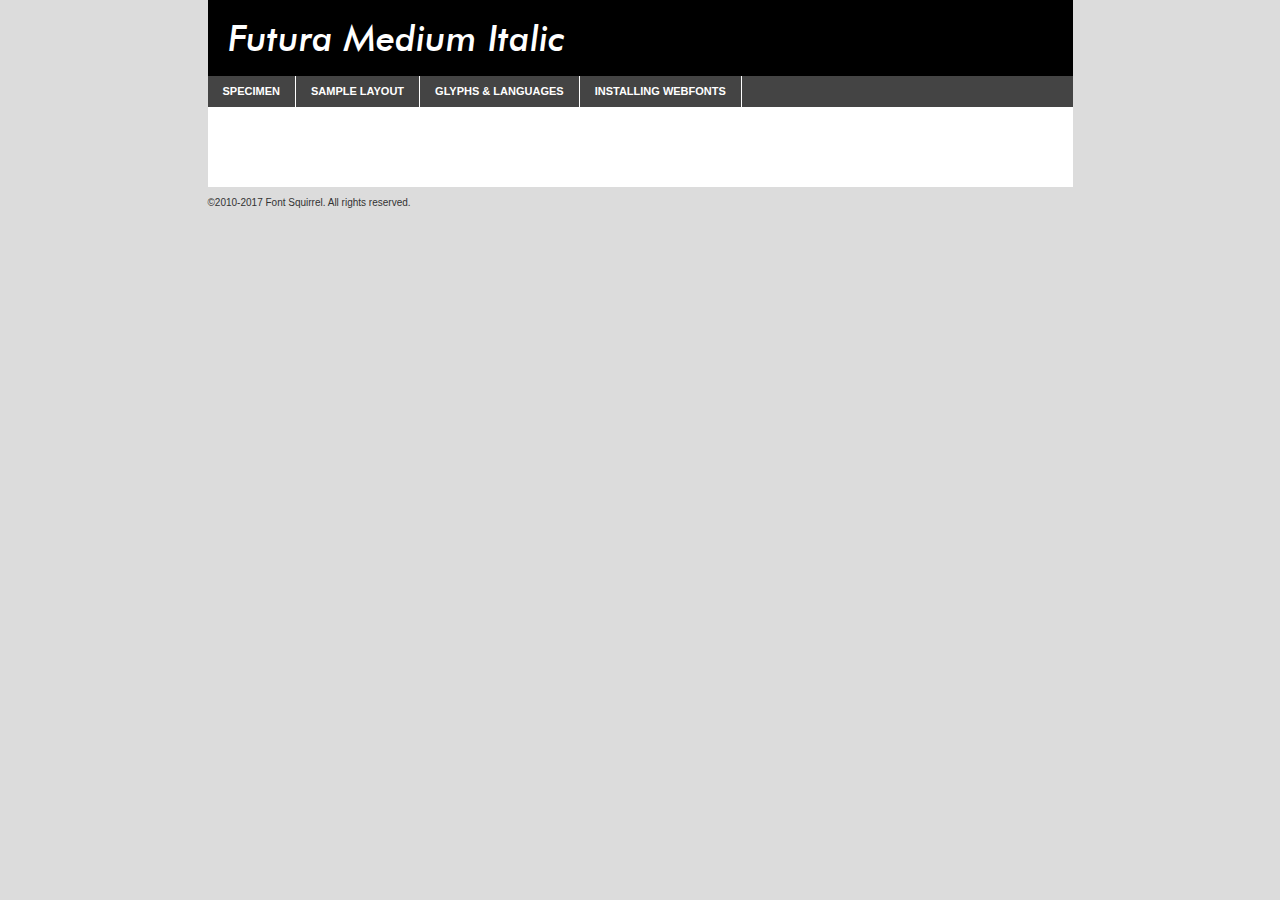
<file: css/fonts/911fonts.com_futuramediumitalic__-_911fonts.com-fonts-vbsc-demo.html>
<!DOCTYPE html PUBLIC "-//W3C//DTD XHTML 1.0 Transitional//EN"
	"http://www.w3.org/TR/xhtml1/DTD/xhtml1-transitional.dtd">

<html xmlns="http://www.w3.org/1999/xhtml" xml:lang="en" lang="en">
<head>
	<meta http-equiv="Content-Type" content="text/html; charset=utf-8" />
	<script src="http://ajax.googleapis.com/ajax/libs/jquery/1.7.2/jquery.min.js" type="text/javascript" charset="utf-8"></script>
	<script type="text/javascript">
	(function($){$.fn.easyTabs=function(option){var param=jQuery.extend({fadeSpeed:"fast",defaultContent:1,activeClass:'active'},option);$(this).each(function(){var thisId="#"+this.id;if(param.defaultContent==''){param.defaultContent=1;}
	if(typeof param.defaultContent=="number")
	{var defaultTab=$(thisId+" .tabs li:eq("+(param.defaultContent-1)+") a").attr('href').substr(1);}else{var defaultTab=param.defaultContent;}
	$(thisId+" .tabs li a").each(function(){var tabToHide=$(this).attr('href').substr(1);$("#"+tabToHide).addClass('easytabs-tab-content');});hideAll();changeContent(defaultTab);function hideAll(){$(thisId+" .easytabs-tab-content").hide();}
	function changeContent(tabId){hideAll();$(thisId+" .tabs li").removeClass(param.activeClass);$(thisId+" .tabs li a[href=#"+tabId+"]").closest('li').addClass(param.activeClass);if(param.fadeSpeed!="none")
	{$(thisId+" #"+tabId).fadeIn(param.fadeSpeed);}else{$(thisId+" #"+tabId).show();}}
	$(thisId+" .tabs li").click(function(){var tabId=$(this).find('a').attr('href').substr(1);changeContent(tabId);return false;});});}})(jQuery);
	</script>
	<link rel="stylesheet" href="specimen_files/specimen_stylesheet.css" type="text/css" charset="utf-8" />
	<link rel="stylesheet" href="stylesheet.css" type="text/css" charset="utf-8" />

	<style type="text/css">
					body{
				font-family: 'futura_md_btmedium_italic';
							}
		</style>

	<title>Futura Medium Italic Specimen</title>
	
	
	<script type="text/javascript" charset="utf-8">
		$(document).ready(function() {
			$('#container').easyTabs({defaultContent:1});
		});
	</script>
</head>

<body>
<div id="container">
	<div id="header">
		Futura Medium Italic	</div>
	<ul class="tabs">
		<li><a href="#specimen">Specimen</a></li>
		<li><a href="#layout">Sample Layout</a></li>
				<li><a href="#glyphs">Glyphs &amp; Languages</a></li>
		<li><a href="#installing">Installing Webfonts</a></li>
		
	</ul>
	
	<div id="main_content">

		
			<div id="specimen">
		
				<div class="section">
					<div class="grid12 firstcol">
						<div class="huge">AaBb</div>
					</div>
				</div>
		
				<div class="section">
					<div class="glyph_range">A&#x200B;B&#x200b;C&#x200b;D&#x200b;E&#x200b;F&#x200b;G&#x200b;H&#x200b;I&#x200b;J&#x200b;K&#x200b;L&#x200b;M&#x200b;N&#x200b;O&#x200b;P&#x200b;Q&#x200b;R&#x200b;S&#x200b;T&#x200b;U&#x200b;V&#x200b;W&#x200b;X&#x200b;Y&#x200b;Z&#x200b;a&#x200b;b&#x200b;c&#x200b;d&#x200b;e&#x200b;f&#x200b;g&#x200b;h&#x200b;i&#x200b;j&#x200b;k&#x200b;l&#x200b;m&#x200b;n&#x200b;o&#x200b;p&#x200b;q&#x200b;r&#x200b;s&#x200b;t&#x200b;u&#x200b;v&#x200b;w&#x200b;x&#x200b;y&#x200b;z&#x200b;1&#x200b;2&#x200b;3&#x200b;4&#x200b;5&#x200b;6&#x200b;7&#x200b;8&#x200b;9&#x200b;0&#x200b;&amp;&#x200b;.&#x200b;,&#x200b;?&#x200b;!&#x200b;&#64;&#x200b;(&#x200b;)&#x200b;#&#x200b;$&#x200b;%&#x200b;*&#x200b;+&#x200b;-&#x200b;=&#x200b;:&#x200b;;</div>
				</div>
				<div class="section">
					<div class="grid12 firstcol">
						<table class="sample_table">
							<tr><td>10</td><td class="size10">abcdefghijklmnopqrstuvwxyzABCDEFGHIJKLMNOPQRSTUVWXYZ0123456789abcdefghijklmnopqrstuvwxyzABCDEFGHIJKLMNOPQRSTUVWXYZ0123456789abcdefghijklmnopqrstuvwxyzABCDEFGHIJKLMNOPQRSTUVWXYZ</td></tr>
							<tr><td>11</td><td class="size11">abcdefghijklmnopqrstuvwxyzABCDEFGHIJKLMNOPQRSTUVWXYZ0123456789abcdefghijklmnopqrstuvwxyzABCDEFGHIJKLMNOPQRSTUVWXYZ0123456789abcdefghijklmnopqrstuvwxyzABCDEFGHIJKLMNOPQRSTUVWXYZ</td></tr>
							<tr><td>12</td><td class="size12">abcdefghijklmnopqrstuvwxyzABCDEFGHIJKLMNOPQRSTUVWXYZ0123456789abcdefghijklmnopqrstuvwxyzABCDEFGHIJKLMNOPQRSTUVWXYZ0123456789abcdefghijklmnopqrstuvwxyzABCDEFGHIJKLMNOPQRSTUVWXYZ</td></tr>
							<tr><td>13</td><td class="size13">abcdefghijklmnopqrstuvwxyzABCDEFGHIJKLMNOPQRSTUVWXYZ0123456789abcdefghijklmnopqrstuvwxyzABCDEFGHIJKLMNOPQRSTUVWXYZ0123456789abcdefghijklmnopqrstuvwxyzABCDEFGHIJKLMNOPQRSTUVWXYZ</td></tr>
							<tr><td>14</td><td class="size14">abcdefghijklmnopqrstuvwxyzABCDEFGHIJKLMNOPQRSTUVWXYZ0123456789abcdefghijklmnopqrstuvwxyzABCDEFGHIJKLMNOPQRSTUVWXYZ0123456789abcdefghijklmnopqrstuvwxyzABCDEFGHIJKLMNOPQRSTUVWXYZ</td></tr>
							<tr><td>16</td><td class="size16">abcdefghijklmnopqrstuvwxyzABCDEFGHIJKLMNOPQRSTUVWXYZ0123456789abcdefghijklmnopqrstuvwxyzABCDEFGHIJKLMNOPQRSTUVWXYZ</td></tr>
							<tr><td>18</td><td class="size18">abcdefghijklmnopqrstuvwxyzABCDEFGHIJKLMNOPQRSTUVWXYZ0123456789abcdefghijklmnopqrstuvwxyzABCDEFGHIJKLMNOPQRSTUVWXYZ</td></tr>
							<tr><td>20</td><td class="size20">abcdefghijklmnopqrstuvwxyzABCDEFGHIJKLMNOPQRSTUVWXYZ0123456789abcdefghijklmnopqrstuvwxyzABCDEFGHIJKLMNOPQRSTUVWXYZ</td></tr>
							<tr><td>24</td><td class="size24">abcdefghijklmnopqrstuvwxyzABCDEFGHIJKLMNOPQRSTUVWXYZ0123456789abcdefghijklmnopqrstuvwxyzABCDEFGHIJKLMNOPQRSTUVWXYZ</td></tr>
							<tr><td>30</td><td class="size30">abcdefghijklmnopqrstuvwxyzABCDEFGHIJKLMNOPQRSTUVWXYZ0123456789abcdefghijklmnopqrstuvwxyzABCDEFGHIJKLMNOPQRSTUVWXYZ</td></tr>
							<tr><td>36</td><td class="size36">abcdefghijklmnopqrstuvwxyzABCDEFGHIJKLMNOPQRSTUVWXYZ0123456789abcdefghijklmnopqrstuvwxyzABCDEFGHIJKLMNOPQRSTUVWXYZ</td></tr>
							<tr><td>48</td><td class="size48">abcdefghijklmnopqrstuvwxyzABCDEFGHIJKLMNOPQRSTUVWXYZ0123456789abcdefghijklmnopqrstuvwxyzABCDEFGHIJKLMNOPQRSTUVWXYZ</td></tr>
							<tr><td>60</td><td class="size60">abcdefghijklmnopqrstuvwxyzABCDEFGHIJKLMNOPQRSTUVWXYZ0123456789abcdefghijklmnopqrstuvwxyzABCDEFGHIJKLMNOPQRSTUVWXYZ</td></tr>
							<tr><td>72</td><td class="size72">abcdefghijklmnopqrstuvwxyzABCDEFGHIJKLMNOPQRSTUVWXYZ0123456789abcdefghijklmnopqrstuvwxyzABCDEFGHIJKLMNOPQRSTUVWXYZ</td></tr>
							<tr><td>90</td><td class="size90">abcdefghijklmnopqrstuvwxyzABCDEFGHIJKLMNOPQRSTUVWXYZ0123456789abcdefghijklmnopqrstuvwxyzABCDEFGHIJKLMNOPQRSTUVWXYZ</td></tr>
						</table>
				
					</div>
			
				</div>
		
		
		
								<div class="section" id="bodycomparison">


										<div id="xheight">
				<div class="fontbody">&#x25FC;&#x25FC;&#x25FC;&#x25FC;&#x25FC;&#x25FC;&#x25FC;&#x25FC;&#x25FC;&#x25FC;&#x25FC;&#x25FC;&#x25FC;&#x25FC;&#x25FC;&#x25FC;&#x25FC;&#x25FC;&#x25FC;&#x25FC;&#x25FC;&#x25FC;&#x25FC;&#x25FC;&#x25FC;&#x25FC;&#x25FC;&#x25FC;&#x25FC;&#x25FC;&#x25FC;&#x25FC;&#x25FC;&#x25FC;&#x25FC;&#x25FC;&#x25FC;&#x25FC;&#x25FC;&#x25FC;&#x25FC;&#x25FC;&#x25FC;&#x25FC;&#x25FC;&#x25FC;&#x25FC;&#x25FC;&#x25FC;&#x25FC;&#x25FC;&#x25FC;&#x25FC;&#x25FC;&#x25FC;&#x25FC;&#x25FC;&#x25FC;&#x25FC;&#x25FC;&#x25FC;&#x25FC;&#x25FC;&#x25FC;&#x25FC;&#x25FC;&#x25FC;&#x25FC;&#x25FC;&#x25FC;&#x25FC;&#x25FC;&#x25FC;&#x25FC;&#x25FC;&#x25FC;&#x25FC;&#x25FC;&#x25FC;&#x25FC;&#x25FC;&#x25FC;&#x25FC;&#x25FC;&#x25FC;&#x25FC;&#x25FC;&#x25FC;&#x25FC;&#x25FC;&#x25FC;&#x25FC;&#x25FC;&#x25FC;&#x25FC;&#x25FC;&#x25FC;&#x25FC;&#x25FC;body</div><div class="arialbody">body</div><div class="verdanabody">body</div><div class="georgiabody">body</div></div>
										<div class="fontbody" style="z-index:1">
											body<span>Futura Medium Italic</span>
										</div>
										<div class="arialbody" style="z-index:1">
											body<span>Arial</span>
										</div>
										<div class="verdanabody" style="z-index:1">
											body<span>Verdana</span>
										</div>
										<div class="georgiabody" style="z-index:1">
											body<span>Georgia</span>
										</div>



								</div>
		
		
				<div class="section psample psample_row1" id="">
					
					<div class="grid2 firstcol">
						<p class="size10"><span>10.</span>Aenean lacinia bibendum nulla sed consectetur. Fusce dapibus, tellus ac cursus commodo, tortor mauris condimentum nibh, ut fermentum massa justo sit amet risus. Nullam id dolor id nibh ultricies vehicula ut id elit. Cum sociis natoque penatibus et magnis dis parturient montes, nascetur ridiculus mus. Nulla vitae elit libero, a pharetra augue.</p>
			
					</div>
					<div class="grid3">
						<p class="size11"><span>11.</span>Aenean lacinia bibendum nulla sed consectetur. Fusce dapibus, tellus ac cursus commodo, tortor mauris condimentum nibh, ut fermentum massa justo sit amet risus. Nullam id dolor id nibh ultricies vehicula ut id elit. Cum sociis natoque penatibus et magnis dis parturient montes, nascetur ridiculus mus. Nulla vitae elit libero, a pharetra augue.</p>
			
					</div>
					<div class="grid3">
						<p class="size12"><span>12.</span>Aenean lacinia bibendum nulla sed consectetur. Fusce dapibus, tellus ac cursus commodo, tortor mauris condimentum nibh, ut fermentum massa justo sit amet risus. Nullam id dolor id nibh ultricies vehicula ut id elit. Cum sociis natoque penatibus et magnis dis parturient montes, nascetur ridiculus mus. Nulla vitae elit libero, a pharetra augue.</p>
			
					</div>
					<div class="grid4">
						<p class="size13"><span>13.</span>Aenean lacinia bibendum nulla sed consectetur. Fusce dapibus, tellus ac cursus commodo, tortor mauris condimentum nibh, ut fermentum massa justo sit amet risus. Nullam id dolor id nibh ultricies vehicula ut id elit. Cum sociis natoque penatibus et magnis dis parturient montes, nascetur ridiculus mus. Nulla vitae elit libero, a pharetra augue.</p>
			
					</div>
					<div class="white_blend"></div>
					
				</div>
				<div class="section psample psample_row2" id="">
					<div class="grid3 firstcol">
						<p class="size14"><span>14.</span>Aenean lacinia bibendum nulla sed consectetur. Fusce dapibus, tellus ac cursus commodo, tortor mauris condimentum nibh, ut fermentum massa justo sit amet risus. Nullam id dolor id nibh ultricies vehicula ut id elit. Cum sociis natoque penatibus et magnis dis parturient montes, nascetur ridiculus mus. Nulla vitae elit libero, a pharetra augue.</p>
			
					</div>
					<div class="grid4">
						<p class="size16"><span>16.</span>Aenean lacinia bibendum nulla sed consectetur. Fusce dapibus, tellus ac cursus commodo, tortor mauris condimentum nibh, ut fermentum massa justo sit amet risus. Nullam id dolor id nibh ultricies vehicula ut id elit. Cum sociis natoque penatibus et magnis dis parturient montes, nascetur ridiculus mus. Nulla vitae elit libero, a pharetra augue.</p>
			
					</div>
					<div class="grid5">
						<p class="size18"><span>18.</span>Aenean lacinia bibendum nulla sed consectetur. Fusce dapibus, tellus ac cursus commodo, tortor mauris condimentum nibh, ut fermentum massa justo sit amet risus. Nullam id dolor id nibh ultricies vehicula ut id elit. Cum sociis natoque penatibus et magnis dis parturient montes, nascetur ridiculus mus. Nulla vitae elit libero, a pharetra augue.</p>
			
					</div>

					<div class="white_blend"></div>

				</div>
				
				<div class="section psample psample_row3" id="">
					<div class="grid5 firstcol">
						<p class="size20"><span>20.</span>Aenean lacinia bibendum nulla sed consectetur. Fusce dapibus, tellus ac cursus commodo, tortor mauris condimentum nibh, ut fermentum massa justo sit amet risus. Nullam id dolor id nibh ultricies vehicula ut id elit. Cum sociis natoque penatibus et magnis dis parturient montes, nascetur ridiculus mus. Nulla vitae elit libero, a pharetra augue.</p>
					</div>
					<div class="grid7">
						<p class="size24"><span>24.</span>Aenean lacinia bibendum nulla sed consectetur. Fusce dapibus, tellus ac cursus commodo, tortor mauris condimentum nibh, ut fermentum massa justo sit amet risus. Nullam id dolor id nibh ultricies vehicula ut id elit. Cum sociis natoque penatibus et magnis dis parturient montes, nascetur ridiculus mus. Nulla vitae elit libero, a pharetra augue.</p>
					</div>
					
					<div class="white_blend"></div>
					
				</div>
				
				<div class="section psample psample_row4" id="">
					<div class="grid12 firstcol">
						<p class="size30"><span>30.</span>Aenean lacinia bibendum nulla sed consectetur. Fusce dapibus, tellus ac cursus commodo, tortor mauris condimentum nibh, ut fermentum massa justo sit amet risus. Nullam id dolor id nibh ultricies vehicula ut id elit. Cum sociis natoque penatibus et magnis dis parturient montes, nascetur ridiculus mus. Nulla vitae elit libero, a pharetra augue.</p>
					</div>
					<div class="white_blend"></div>
					
				</div>
				
				
				
				<div class="section psample psample_row1 fullreverse">
					<div class="grid2 firstcol">
						<p class="size10"><span>10.</span>Aenean lacinia bibendum nulla sed consectetur. Fusce dapibus, tellus ac cursus commodo, tortor mauris condimentum nibh, ut fermentum massa justo sit amet risus. Nullam id dolor id nibh ultricies vehicula ut id elit. Cum sociis natoque penatibus et magnis dis parturient montes, nascetur ridiculus mus. Nulla vitae elit libero, a pharetra augue.</p>
			
					</div>
					<div class="grid3">
						<p class="size11"><span>11.</span>Aenean lacinia bibendum nulla sed consectetur. Fusce dapibus, tellus ac cursus commodo, tortor mauris condimentum nibh, ut fermentum massa justo sit amet risus. Nullam id dolor id nibh ultricies vehicula ut id elit. Cum sociis natoque penatibus et magnis dis parturient montes, nascetur ridiculus mus. Nulla vitae elit libero, a pharetra augue.</p>
			
					</div>
					<div class="grid3">
						<p class="size12"><span>12.</span>Aenean lacinia bibendum nulla sed consectetur. Fusce dapibus, tellus ac cursus commodo, tortor mauris condimentum nibh, ut fermentum massa justo sit amet risus. Nullam id dolor id nibh ultricies vehicula ut id elit. Cum sociis natoque penatibus et magnis dis parturient montes, nascetur ridiculus mus. Nulla vitae elit libero, a pharetra augue.</p>
			
					</div>
					<div class="grid4">
						<p class="size13"><span>13.</span>Aenean lacinia bibendum nulla sed consectetur. Fusce dapibus, tellus ac cursus commodo, tortor mauris condimentum nibh, ut fermentum massa justo sit amet risus. Nullam id dolor id nibh ultricies vehicula ut id elit. Cum sociis natoque penatibus et magnis dis parturient montes, nascetur ridiculus mus. Nulla vitae elit libero, a pharetra augue.</p>
			
					</div>
					<div class="black_blend"></div>
					
				</div>
				
				<div class="section psample psample_row2 fullreverse">
					<div class="grid3 firstcol">
						<p class="size14"><span>14.</span>Aenean lacinia bibendum nulla sed consectetur. Fusce dapibus, tellus ac cursus commodo, tortor mauris condimentum nibh, ut fermentum massa justo sit amet risus. Nullam id dolor id nibh ultricies vehicula ut id elit. Cum sociis natoque penatibus et magnis dis parturient montes, nascetur ridiculus mus. Nulla vitae elit libero, a pharetra augue.</p>
			
					</div>
					<div class="grid4">
						<p class="size16"><span>16.</span>Aenean lacinia bibendum nulla sed consectetur. Fusce dapibus, tellus ac cursus commodo, tortor mauris condimentum nibh, ut fermentum massa justo sit amet risus. Nullam id dolor id nibh ultricies vehicula ut id elit. Cum sociis natoque penatibus et magnis dis parturient montes, nascetur ridiculus mus. Nulla vitae elit libero, a pharetra augue.</p>
			
					</div>
					<div class="grid5">
						<p class="size18"><span>18.</span>Aenean lacinia bibendum nulla sed consectetur. Fusce dapibus, tellus ac cursus commodo, tortor mauris condimentum nibh, ut fermentum massa justo sit amet risus. Nullam id dolor id nibh ultricies vehicula ut id elit. Cum sociis natoque penatibus et magnis dis parturient montes, nascetur ridiculus mus. Nulla vitae elit libero, a pharetra augue.</p>
			
					</div>
					<div class="black_blend"></div>

				</div>
				
				<div class="section psample fullreverse psample_row3" id="">
					<div class="grid5 firstcol">
						<p class="size20"><span>20.</span>Aenean lacinia bibendum nulla sed consectetur. Fusce dapibus, tellus ac cursus commodo, tortor mauris condimentum nibh, ut fermentum massa justo sit amet risus. Nullam id dolor id nibh ultricies vehicula ut id elit. Cum sociis natoque penatibus et magnis dis parturient montes, nascetur ridiculus mus. Nulla vitae elit libero, a pharetra augue.</p>
					</div>
					<div class="grid7">
						<p class="size24"><span>24.</span>Aenean lacinia bibendum nulla sed consectetur. Fusce dapibus, tellus ac cursus commodo, tortor mauris condimentum nibh, ut fermentum massa justo sit amet risus. Nullam id dolor id nibh ultricies vehicula ut id elit. Cum sociis natoque penatibus et magnis dis parturient montes, nascetur ridiculus mus. Nulla vitae elit libero, a pharetra augue.</p>
					</div>
					
					<div class="black_blend"></div>
					
				</div>
				
				<div class="section psample fullreverse psample_row4" id="" style="border-bottom: 20px #000 solid;">
					<div class="grid12 firstcol">
						<p class="size30"><span>30.</span>Aenean lacinia bibendum nulla sed consectetur. Fusce dapibus, tellus ac cursus commodo, tortor mauris condimentum nibh, ut fermentum massa justo sit amet risus. Nullam id dolor id nibh ultricies vehicula ut id elit. Cum sociis natoque penatibus et magnis dis parturient montes, nascetur ridiculus mus. Nulla vitae elit libero, a pharetra augue.</p>
					</div>
					<div class="black_blend"></div>
					
				</div>
				
				
				
				
			</div>
			
			<div id="layout">
				
				<div class="section">
					
					<div class="grid12 firstcol">
						<h1>Lorem Ipsum Dolor</h1>
						<h2>Etiam porta sem malesuada magna mollis euismod</h2>
						
						<p class="byline">By <a href="#link">Aenean Lacinia</a></p>
					</div>
				</div>
				<div class="section">
					<div class="grid8 firstcol">
						<p class="large">Donec sed odio dui. Morbi leo risus, porta ac consectetur ac, vestibulum at eros. Fusce dapibus, tellus ac cursus commodo, tortor mauris condimentum nibh, ut fermentum massa justo sit amet risus. </p>

						
						<h3>Pellentesque ornare sem</h3>

						<p>Maecenas sed diam eget risus varius blandit sit amet non magna. Maecenas faucibus mollis interdum. Donec ullamcorper nulla non metus auctor fringilla. Nullam id dolor id nibh ultricies vehicula ut id elit. Nullam id dolor id nibh ultricies vehicula ut id elit. </p>

						<p>Aenean eu leo quam. Pellentesque ornare sem lacinia quam venenatis vestibulum. Lorem ipsum dolor sit amet, consectetur adipiscing elit. Cum sociis natoque penatibus et magnis dis parturient montes, nascetur ridiculus mus. </p>

						<p>Nulla vitae elit libero, a pharetra augue. Praesent commodo cursus magna, vel scelerisque nisl consectetur et. Aenean lacinia bibendum nulla sed consectetur. </p>

						<p>Nullam quis risus eget urna mollis ornare vel eu leo. Nullam quis risus eget urna mollis ornare vel eu leo. Maecenas sed diam eget risus varius blandit sit amet non magna. Donec ullamcorper nulla non metus auctor fringilla. </p>

						<h3>Cras mattis consectetur</h3>

						<p>Aenean eu leo quam. Pellentesque ornare sem lacinia quam venenatis vestibulum. Aenean lacinia bibendum nulla sed consectetur. Integer posuere erat a ante venenatis dapibus posuere velit aliquet. Cras mattis consectetur purus sit amet fermentum. </p>

						<p>Nullam id dolor id nibh ultricies vehicula ut id elit. Nullam quis risus eget urna mollis ornare vel eu leo. Cras mattis consectetur purus sit amet fermentum.</p>
					</div>
					
					<div class="grid4 sidebar">
						
						<div class="box reverse">
							<p class="last">Nullam quis risus eget urna mollis ornare vel eu leo. Donec ullamcorper nulla non metus auctor fringilla. Cras mattis consectetur purus sit amet fermentum. Sed posuere consectetur est at lobortis. Lorem ipsum dolor sit amet, consectetur adipiscing elit. </p>
						</div>
						
						<p class="caption">Maecenas sed diam eget risus varius.</p>

						<p>Vestibulum id ligula porta felis euismod semper. Integer posuere erat a ante venenatis dapibus posuere velit aliquet. Vestibulum id ligula porta felis euismod semper. Sed posuere consectetur est at lobortis. Maecenas sed diam eget risus varius blandit sit amet non magna. Fusce dapibus, tellus ac cursus commodo, tortor mauris condimentum nibh, ut fermentum massa justo sit amet risus. </p>

					

						<p>Duis mollis, est non commodo luctus, nisi erat porttitor ligula, eget lacinia odio sem nec elit. Aenean lacinia bibendum nulla sed consectetur. Vivamus sagittis lacus vel augue laoreet rutrum faucibus dolor auctor. Aenean lacinia bibendum nulla sed consectetur. Nullam quis risus eget urna mollis ornare vel eu leo. </p>

						<p>Praesent commodo cursus magna, vel scelerisque nisl consectetur et. Donec ullamcorper nulla non metus auctor fringilla. Maecenas faucibus mollis interdum. Fusce dapibus, tellus ac cursus commodo, tortor mauris condimentum nibh, ut fermentum massa justo sit amet risus. </p>

					</div>
				</div>
				
			</div>


			



		<div id="glyphs">
			<div class="section">
				<div class="grid12 firstcol">
			
				<h1>Language Support</h1>
				<p>The subset of Futura Medium Italic in this kit supports the following languages:<br />
			
					Albanian, Basque, Breton, Chamorro, Danish, Dutch, English, Faroese, Finnish, French, Frisian, Galician, German, Icelandic, Italian, Malagasy, Norwegian, Portuguese, Spanish, Alsatian, Aragonese, Arapaho, Arrernte, Asturian, Aymara, Bislama, Cebuano, Corsican, Fijian, French_creole, Genoese, Gilbertese, Greenlandic, Haitian_creole, Hiligaynon, Hmong, Hopi, Ibanag, Iloko_ilokano, Indonesian, Interglossa_glosa, Interlingua, Irish_gaelic, Jerriais, Lojban, Lombard, Luxembourgeois, Manx, Mohawk, Norfolk_pitcairnese, Occitan, Oromo, Pangasinan, Papiamento, Piedmontese, Potawatomi, Rhaeto-romance, Romansh, Rotokas, Sami_lule, Samoan, Sardinian, Scots_gaelic, Seychelles_creole, Shona, Sicilian, Somali, Southern_ndebele, Swahili, Swati_swazi, Tagalog_filipino_pilipino, Tetum, Tok_pisin, Uyghur_latinized, Volapuk, Walloon, Warlpiri, Xhosa, Yapese, Zulu, Latinbasic, Ubasic, Demo				</p>
				<h1>Glyph Chart</h1>
				<p>The subset of Futura Medium Italic in this kit includes all the glyphs listed below. Unicode entities are included above each glyph to help you insert individual characters into your layout.</p>
				<div id="glyph_chart">
			
																				 <div><p>&amp;#13;</p>&#13;</div>
																				 <div><p>&amp;#32;</p>&#32;</div>
																				 <div><p>&amp;#33;</p>&#33;</div>
																				 <div><p>&amp;#34;</p>&#34;</div>
																				 <div><p>&amp;#35;</p>&#35;</div>
																				 <div><p>&amp;#36;</p>&#36;</div>
																				 <div><p>&amp;#37;</p>&#37;</div>
																				 <div><p>&amp;#38;</p>&#38;</div>
																				 <div><p>&amp;#39;</p>&#39;</div>
																				 <div><p>&amp;#40;</p>&#40;</div>
																				 <div><p>&amp;#41;</p>&#41;</div>
																				 <div><p>&amp;#42;</p>&#42;</div>
																				 <div><p>&amp;#43;</p>&#43;</div>
																				 <div><p>&amp;#44;</p>&#44;</div>
																				 <div><p>&amp;#45;</p>&#45;</div>
																				 <div><p>&amp;#46;</p>&#46;</div>
																				 <div><p>&amp;#47;</p>&#47;</div>
																				 <div><p>&amp;#48;</p>&#48;</div>
																				 <div><p>&amp;#49;</p>&#49;</div>
																				 <div><p>&amp;#50;</p>&#50;</div>
																				 <div><p>&amp;#51;</p>&#51;</div>
																				 <div><p>&amp;#52;</p>&#52;</div>
																				 <div><p>&amp;#53;</p>&#53;</div>
																				 <div><p>&amp;#54;</p>&#54;</div>
																				 <div><p>&amp;#55;</p>&#55;</div>
																				 <div><p>&amp;#56;</p>&#56;</div>
																				 <div><p>&amp;#57;</p>&#57;</div>
																				 <div><p>&amp;#58;</p>&#58;</div>
																				 <div><p>&amp;#59;</p>&#59;</div>
																				 <div><p>&amp;#60;</p>&#60;</div>
																				 <div><p>&amp;#61;</p>&#61;</div>
																				 <div><p>&amp;#62;</p>&#62;</div>
																				 <div><p>&amp;#63;</p>&#63;</div>
																				 <div><p>&amp;#64;</p>&#64;</div>
																				 <div><p>&amp;#65;</p>&#65;</div>
																				 <div><p>&amp;#66;</p>&#66;</div>
																				 <div><p>&amp;#67;</p>&#67;</div>
																				 <div><p>&amp;#68;</p>&#68;</div>
																				 <div><p>&amp;#69;</p>&#69;</div>
																				 <div><p>&amp;#70;</p>&#70;</div>
																				 <div><p>&amp;#71;</p>&#71;</div>
																				 <div><p>&amp;#72;</p>&#72;</div>
																				 <div><p>&amp;#73;</p>&#73;</div>
																				 <div><p>&amp;#74;</p>&#74;</div>
																				 <div><p>&amp;#75;</p>&#75;</div>
																				 <div><p>&amp;#76;</p>&#76;</div>
																				 <div><p>&amp;#77;</p>&#77;</div>
																				 <div><p>&amp;#78;</p>&#78;</div>
																				 <div><p>&amp;#79;</p>&#79;</div>
																				 <div><p>&amp;#80;</p>&#80;</div>
																				 <div><p>&amp;#81;</p>&#81;</div>
																				 <div><p>&amp;#82;</p>&#82;</div>
																				 <div><p>&amp;#83;</p>&#83;</div>
																				 <div><p>&amp;#84;</p>&#84;</div>
																				 <div><p>&amp;#85;</p>&#85;</div>
																				 <div><p>&amp;#86;</p>&#86;</div>
																				 <div><p>&amp;#87;</p>&#87;</div>
																				 <div><p>&amp;#88;</p>&#88;</div>
																				 <div><p>&amp;#89;</p>&#89;</div>
																				 <div><p>&amp;#90;</p>&#90;</div>
																				 <div><p>&amp;#91;</p>&#91;</div>
																				 <div><p>&amp;#92;</p>&#92;</div>
																				 <div><p>&amp;#93;</p>&#93;</div>
																				 <div><p>&amp;#94;</p>&#94;</div>
																				 <div><p>&amp;#95;</p>&#95;</div>
																				 <div><p>&amp;#96;</p>&#96;</div>
																				 <div><p>&amp;#97;</p>&#97;</div>
																				 <div><p>&amp;#98;</p>&#98;</div>
																				 <div><p>&amp;#99;</p>&#99;</div>
																				 <div><p>&amp;#100;</p>&#100;</div>
																				 <div><p>&amp;#101;</p>&#101;</div>
																				 <div><p>&amp;#102;</p>&#102;</div>
																				 <div><p>&amp;#103;</p>&#103;</div>
																				 <div><p>&amp;#104;</p>&#104;</div>
																				 <div><p>&amp;#105;</p>&#105;</div>
																				 <div><p>&amp;#106;</p>&#106;</div>
																				 <div><p>&amp;#107;</p>&#107;</div>
																				 <div><p>&amp;#108;</p>&#108;</div>
																				 <div><p>&amp;#109;</p>&#109;</div>
																				 <div><p>&amp;#110;</p>&#110;</div>
																				 <div><p>&amp;#111;</p>&#111;</div>
																				 <div><p>&amp;#112;</p>&#112;</div>
																				 <div><p>&amp;#113;</p>&#113;</div>
																				 <div><p>&amp;#114;</p>&#114;</div>
																				 <div><p>&amp;#115;</p>&#115;</div>
																				 <div><p>&amp;#116;</p>&#116;</div>
																				 <div><p>&amp;#117;</p>&#117;</div>
																				 <div><p>&amp;#118;</p>&#118;</div>
																				 <div><p>&amp;#119;</p>&#119;</div>
																				 <div><p>&amp;#120;</p>&#120;</div>
																				 <div><p>&amp;#121;</p>&#121;</div>
																				 <div><p>&amp;#122;</p>&#122;</div>
																				 <div><p>&amp;#123;</p>&#123;</div>
																				 <div><p>&amp;#124;</p>&#124;</div>
																				 <div><p>&amp;#125;</p>&#125;</div>
																				 <div><p>&amp;#126;</p>&#126;</div>
																				 <div><p>&amp;#160;</p>&#160;</div>
																				 <div><p>&amp;#161;</p>&#161;</div>
																				 <div><p>&amp;#162;</p>&#162;</div>
																				 <div><p>&amp;#163;</p>&#163;</div>
																				 <div><p>&amp;#164;</p>&#164;</div>
																				 <div><p>&amp;#165;</p>&#165;</div>
																				 <div><p>&amp;#166;</p>&#166;</div>
																				 <div><p>&amp;#167;</p>&#167;</div>
																				 <div><p>&amp;#168;</p>&#168;</div>
																				 <div><p>&amp;#169;</p>&#169;</div>
																				 <div><p>&amp;#170;</p>&#170;</div>
																				 <div><p>&amp;#171;</p>&#171;</div>
																				 <div><p>&amp;#172;</p>&#172;</div>
																				 <div><p>&amp;#173;</p>&#173;</div>
																				 <div><p>&amp;#174;</p>&#174;</div>
																				 <div><p>&amp;#175;</p>&#175;</div>
																				 <div><p>&amp;#176;</p>&#176;</div>
																				 <div><p>&amp;#177;</p>&#177;</div>
																				 <div><p>&amp;#178;</p>&#178;</div>
																				 <div><p>&amp;#179;</p>&#179;</div>
																				 <div><p>&amp;#180;</p>&#180;</div>
																				 <div><p>&amp;#181;</p>&#181;</div>
																				 <div><p>&amp;#182;</p>&#182;</div>
																				 <div><p>&amp;#183;</p>&#183;</div>
																				 <div><p>&amp;#184;</p>&#184;</div>
																				 <div><p>&amp;#185;</p>&#185;</div>
																				 <div><p>&amp;#186;</p>&#186;</div>
																				 <div><p>&amp;#187;</p>&#187;</div>
																				 <div><p>&amp;#188;</p>&#188;</div>
																				 <div><p>&amp;#189;</p>&#189;</div>
																				 <div><p>&amp;#190;</p>&#190;</div>
																				 <div><p>&amp;#191;</p>&#191;</div>
																				 <div><p>&amp;#192;</p>&#192;</div>
																				 <div><p>&amp;#193;</p>&#193;</div>
																				 <div><p>&amp;#194;</p>&#194;</div>
																				 <div><p>&amp;#195;</p>&#195;</div>
																				 <div><p>&amp;#196;</p>&#196;</div>
																				 <div><p>&amp;#197;</p>&#197;</div>
																				 <div><p>&amp;#198;</p>&#198;</div>
																				 <div><p>&amp;#199;</p>&#199;</div>
																				 <div><p>&amp;#200;</p>&#200;</div>
																				 <div><p>&amp;#201;</p>&#201;</div>
																				 <div><p>&amp;#202;</p>&#202;</div>
																				 <div><p>&amp;#203;</p>&#203;</div>
																				 <div><p>&amp;#204;</p>&#204;</div>
																				 <div><p>&amp;#205;</p>&#205;</div>
																				 <div><p>&amp;#206;</p>&#206;</div>
																				 <div><p>&amp;#207;</p>&#207;</div>
																				 <div><p>&amp;#208;</p>&#208;</div>
																				 <div><p>&amp;#209;</p>&#209;</div>
																				 <div><p>&amp;#210;</p>&#210;</div>
																				 <div><p>&amp;#211;</p>&#211;</div>
																				 <div><p>&amp;#212;</p>&#212;</div>
																				 <div><p>&amp;#213;</p>&#213;</div>
																				 <div><p>&amp;#214;</p>&#214;</div>
																				 <div><p>&amp;#215;</p>&#215;</div>
																				 <div><p>&amp;#216;</p>&#216;</div>
																				 <div><p>&amp;#217;</p>&#217;</div>
																				 <div><p>&amp;#218;</p>&#218;</div>
																				 <div><p>&amp;#219;</p>&#219;</div>
																				 <div><p>&amp;#220;</p>&#220;</div>
																				 <div><p>&amp;#221;</p>&#221;</div>
																				 <div><p>&amp;#222;</p>&#222;</div>
																				 <div><p>&amp;#223;</p>&#223;</div>
																				 <div><p>&amp;#224;</p>&#224;</div>
																				 <div><p>&amp;#225;</p>&#225;</div>
																				 <div><p>&amp;#226;</p>&#226;</div>
																				 <div><p>&amp;#227;</p>&#227;</div>
																				 <div><p>&amp;#228;</p>&#228;</div>
																				 <div><p>&amp;#229;</p>&#229;</div>
																				 <div><p>&amp;#230;</p>&#230;</div>
																				 <div><p>&amp;#231;</p>&#231;</div>
																				 <div><p>&amp;#232;</p>&#232;</div>
																				 <div><p>&amp;#233;</p>&#233;</div>
																				 <div><p>&amp;#234;</p>&#234;</div>
																				 <div><p>&amp;#235;</p>&#235;</div>
																				 <div><p>&amp;#236;</p>&#236;</div>
																				 <div><p>&amp;#237;</p>&#237;</div>
																				 <div><p>&amp;#238;</p>&#238;</div>
																				 <div><p>&amp;#239;</p>&#239;</div>
																				 <div><p>&amp;#240;</p>&#240;</div>
																				 <div><p>&amp;#241;</p>&#241;</div>
																				 <div><p>&amp;#242;</p>&#242;</div>
																				 <div><p>&amp;#243;</p>&#243;</div>
																				 <div><p>&amp;#244;</p>&#244;</div>
																				 <div><p>&amp;#245;</p>&#245;</div>
																				 <div><p>&amp;#246;</p>&#246;</div>
																				 <div><p>&amp;#247;</p>&#247;</div>
																				 <div><p>&amp;#248;</p>&#248;</div>
																				 <div><p>&amp;#249;</p>&#249;</div>
																				 <div><p>&amp;#250;</p>&#250;</div>
																				 <div><p>&amp;#251;</p>&#251;</div>
																				 <div><p>&amp;#252;</p>&#252;</div>
																				 <div><p>&amp;#253;</p>&#253;</div>
																				 <div><p>&amp;#254;</p>&#254;</div>
																				 <div><p>&amp;#255;</p>&#255;</div>
																				 <div><p>&amp;#338;</p>&#338;</div>
																				 <div><p>&amp;#339;</p>&#339;</div>
																				 <div><p>&amp;#376;</p>&#376;</div>
																				 <div><p>&amp;#710;</p>&#710;</div>
																				 <div><p>&amp;#732;</p>&#732;</div>
																				 <div><p>&amp;#8192;</p>&#8192;</div>
																				 <div><p>&amp;#8193;</p>&#8193;</div>
																				 <div><p>&amp;#8194;</p>&#8194;</div>
																				 <div><p>&amp;#8195;</p>&#8195;</div>
																				 <div><p>&amp;#8196;</p>&#8196;</div>
																				 <div><p>&amp;#8197;</p>&#8197;</div>
																				 <div><p>&amp;#8198;</p>&#8198;</div>
																				 <div><p>&amp;#8199;</p>&#8199;</div>
																				 <div><p>&amp;#8200;</p>&#8200;</div>
																				 <div><p>&amp;#8201;</p>&#8201;</div>
																				 <div><p>&amp;#8202;</p>&#8202;</div>
																				 <div><p>&amp;#8208;</p>&#8208;</div>
																				 <div><p>&amp;#8209;</p>&#8209;</div>
																				 <div><p>&amp;#8210;</p>&#8210;</div>
																				 <div><p>&amp;#8211;</p>&#8211;</div>
																				 <div><p>&amp;#8212;</p>&#8212;</div>
																				 <div><p>&amp;#8216;</p>&#8216;</div>
																				 <div><p>&amp;#8217;</p>&#8217;</div>
																				 <div><p>&amp;#8218;</p>&#8218;</div>
																				 <div><p>&amp;#8220;</p>&#8220;</div>
																				 <div><p>&amp;#8221;</p>&#8221;</div>
																				 <div><p>&amp;#8222;</p>&#8222;</div>
																				 <div><p>&amp;#8226;</p>&#8226;</div>
																				 <div><p>&amp;#8230;</p>&#8230;</div>
																				 <div><p>&amp;#8239;</p>&#8239;</div>
																				 <div><p>&amp;#8249;</p>&#8249;</div>
																				 <div><p>&amp;#8250;</p>&#8250;</div>
																				 <div><p>&amp;#8287;</p>&#8287;</div>
																				 <div><p>&amp;#8482;</p>&#8482;</div>
																				 <div><p>&amp;#9724;</p>&#9724;</div>
																																						</div>	
				</div>
		
		
			</div>
		</div>
		
		
		<div id="specs">
			
		</div>
	
		<div id="installing">
			<div class="section">
				<div class="grid7 firstcol">
					<h1>Installing Webfonts</h1>
					
					<p>Webfonts are supported by all major browser platforms but not all in the same way. There are currently four different font formats that must be included in order to target all browsers. This includes TTF, WOFF, EOT and SVG.</p>
					
					<h2>1. Upload your webfonts</h2>
					<p>You must upload your webfont kit to your website. They should be in or near the same directory as your CSS files.</p>
					
					<h2>2. Include the webfont stylesheet</h2>
					<p>A special CSS @font-face declaration helps the various browsers select the appropriate font it needs without causing you a bunch of headaches. Learn more about this syntax by reading the <a href="https://www.fontspring.com/blog/further-hardening-of-the-bulletproof-syntax">Fontspring blog post</a> about it. The code for it is as follows:</p>


<code>
@font-face{ 
	font-family: 'MyWebFont';
	src: url('WebFont.eot');
	src: url('WebFont.eot?#iefix') format('embedded-opentype'),
	     url('WebFont.woff') format('woff'),
	     url('WebFont.ttf') format('truetype'),
	     url('WebFont.svg#webfont') format('svg');
}
</code>

	<p>We've already gone ahead and generated the code for you. All you have to do is link to the stylesheet in your HTML, like this:</p>
	<code>&lt;link rel=&quot;stylesheet&quot; href=&quot;stylesheet.css&quot; type=&quot;text/css&quot; charset=&quot;utf-8&quot; /&gt;</code>

					<h2>3. Modify your own stylesheet</h2>
					<p>To take advantage of your new fonts, you must tell your stylesheet to use them. Look at the original @font-face declaration above and find the property called "font-family." The name linked there will be what you use to reference the font. Prepend that webfont name to the font stack in the "font-family" property, inside the selector you want to change. For example:</p>
<code>p { font-family: 'WebFont', Arial, sans-serif; }</code>

<h2>4. Test</h2>
<p>Getting webfonts to work cross-browser <em>can</em> be tricky. Use the information in the sidebar to help you if you find that fonts aren't loading in a particular browser.</p>
				</div>
				
				<div class="grid5 sidebar">
					<div class="box">
						<h2>Troubleshooting<br />Font-Face Problems</h2>
						<p>Having trouble getting your webfonts to load in your new website? Here are some tips to sort out what might be the problem.</p>

						<h3>Fonts not showing in any browser</h3>

						<p>This sounds like you need to work on the plumbing. You either did not upload the fonts to the correct directory, or you did not link the fonts properly in the CSS. If you've confirmed that all this is correct and you still have a problem, take a look at your .htaccess file and see if requests are getting intercepted.</p>

						<h3>Fonts not loading in iPhone or iPad</h3>

						<p>The most common problem here is that you are serving the fonts from an IIS server. IIS refuses to serve files that have unknown MIME types. If that is the case, you must set the MIME type for SVG to "image/svg+xml" in the server settings. Follow these instructions from Microsoft if you need help.</p>

						<h3>Fonts not loading in Firefox</h3>

						<p>The primary reason for this failure? You are still using a version Firefox older than 3.5. So upgrade already! If that isn't it, then you are very likely serving fonts from a different domain. Firefox requires that all font assets be served from the same domain. Lastly it is possible that you need to add WOFF to your list of MIME types (if you are serving via IIS.)</p>

						<h3>Fonts not loading in IE</h3>

						<p>Are you looking at Internet Explorer on an actual Windows machine or are you cheating by using a service like Adobe BrowserLab? Many of these screenshot services do not render @font-face for IE. Best to test it on a real machine.</p>

						<h3>Fonts not loading in IE9</h3>

						<p>IE9, like Firefox, requires that fonts be served from the same domain as the website. Make sure that is the case.</p>
					</div>
				</div>
			</div>
			
		</div>
	
	</div>
	<div id="footer">
		<p>&copy;2010-2017 Font Squirrel. All rights reserved.</p>
	</div>
</div>
</body>
</html>
</file>
<file: css/main.css>
@import url('base/_global.css');
@import url('modules/_site-header.css');
@import url('modules/_wrapper.css');
@import url('modules/_large-hero.css');
@import url('modules/_content-container.css');
@import url('modules/_page-section.css');
@import url('modules/_toggle.css');
@import url('modules/_modal.css');
@import url('modules/_footer.css');
</file>
<file: css/fonts/stylesheet.css>
/*! Generated by Font Squirrel (https://www.fontsquirrel.com) on May 12, 2017 */



@font-face {
    font-family: 'futura_md_btmedium_italic';
    src: url('911fonts.com_futuramediumitalic__-_911fonts.com-fonts-vbsc-webfont.woff2') format('woff2'),
         url('911fonts.com_futuramediumitalic__-_911fonts.com-fonts-vbsc-webfont.woff') format('woff');
    font-weight: normal;
    font-style: normal;
}
</file>
<file: css/stylesheet_currently.css>
.currently-introduction-p{
    line-height: 1.4rem;
    text-indent: 2rem;
}
.currently-description-1{
    font-size:1rem;
    font-family: 'futura_md_btmedium_italic';
    line-height: 1.4375rem;
}
.currently-description-2{
    font-size: 0.95rem;
    font-weight: 300;
    padding-top: 20px;
}
.currently-description-3{
    font-size: 0.875rem;
    font-weight: 600;
    padding-top: 10px;
    line-height: 1.1875rem;
}
</file>
<file: css/stylesheet_portfolio.css>
.portfolio-introduction-p{
    text-indent: 2rem;
}
.column-container-50{
    width: 50%;
    float: left;
}
.column-container-50 img{
    display: block;
}
.project-block{
    position: relative;
    top: 0;
    left: 0;
}
.project-block:hover img.main{
    transform: scale(0.98);
    box-shadow: 0 0 2px rgba(0,0,0,0.5);
    transition: all 250ms ease-in-out;
}
.project-block:hover img.hover-tag-btmleft{
    opacity: 1;
    transition: opacity 250ms ease-in-out;
}
.project-block:hover img.hover-tag-upleft{
    opacity: 1;
    transition: opacity 250ms ease-in-out;
}
.project-block:hover img.hover-tag-upright{
    opacity: 1;
    transition: opacity 250ms ease-in-out;
}
.project-block:hover img.hover-tag-btmright{
    opacity: 1;
    transition: opacity 250ms ease-in-out;
}
img.hover-tag-btmleft{
    position: absolute;
    bottom: 0;
    left: 0;
    transform: scale(.5);
    transform-origin: left bottom;
    opacity: 0;
}
img.hover-tag-upleft{
    position: absolute;
    top: 0;
    left: 0;
    transform: scale(.5);
    transform-origin: left top;
    opacity: 0;
}
img.hover-tag-upright{
    position: absolute;
    top: 0;
    right: 0;
    transform: scale(.5);
    transform-origin: right top;
    opacity: 0;
}
img.hover-tag-btmright{
    position: absolute;
    bottom: 0;
    right: 0;
    transform: scale(.5);
    transform-origin: right bottom;
    opacity: 0;
}

/*--PORTFOLIO PAGE under 520 PX --*/

@media screen and (max-width: 780px) {
    
    .portfolio-introduction-p{
        text-indent: 0;
        text-align: center;
    }
    
    body.portfolio .page-section-60{
        padding-top: 40px;   
    }
    img.hover-tag-btmleft{
        opacity: 1;
    }
    img.hover-tag-upleft{
        opacity: 1;
    }
    img.hover-tag-upright{
        opacity: 1;
    }
    img.hover-tag-btmright{
        opacity: 1;
    }
    
}

@media screen and (max-width: 450px) {
    .column-container-50{
        float: none;
        width: 100%;
        height: auto;
    }
}
@media screen and (max-width: 370px) {
    .portfolio-introduction-p{
        text-indent: 0;
        text-align: center;
    }
    
    body.portfolio .page-section-60{
        padding-top: 20px;   
    }
}
</file>
<file: css/stylesheet_resume.css>
.resume-introduction-p{
    text-align: center;
}
.resume-introduction-p img{
    padding-left: 10px;
    padding-right: 10px;
}
.resume-columns{
    font-size: 0.875rem;
    font-weight: 300;
    line-height: 1.375rem;
}
.resume-column-1-school,
.resume-column-1{
    float: left;
    width: 10px;
}
.resume-column-1-school{
    text-align: center;
}
.resume-column-1:hover{
    cursor: pointer;
}
.resume-column-2{
    float: left;
    text-align: center;
    width: 127px;
}
.resume-column-3{
    float: left;    
    width: 210px;
}
.resume-column-4,
.resume-column-4-designer,
.resume-column-4-surveyor,
.resume-column-4-carpenter{
    float: left;
    width: 453px;
    padding-left: 30px;
}
.resume-column-4-designer-hidden,
.resume-column-4-surveyor-hidden,
.resume-column-4-carpenter-hidden{
    display: none;
}
.resume-title{
    font-family: 'futura_md_btmedium_italic';
    font-size: 0.875rem;
}
.resume-education-carpentry,
.resume-education-college{
    border-bottom: 3px solid #F46139;
    justify-content: space-between;
    padding-bottom: 25px;   
}
.resume-education-carpentry img{
    width: 145px;
    height: auto;
}
.resume-education-college img{
    height: 134px;
    width: auto;
}
.resume-container-380{
    max-width: 360px;
    float: left;
    font-size: 0.875rem;
    font-weight: 300;
    line-height: 1.375rem;
}
.resume-container-177{
    max-width: 177px;
    float: right;
}
.resume-container-177 img{
    width: 145px;
    height: auto;
}
.resume-designer-container,
.resume-surveyor-container,
.resume-carpenter-container{
    position: relative;
}
.resume-photo-description{
    width: 557px;
    margin-left: auto;
    margin-right: auto;
    position: relative;
    height: 38px;
}
.resume-description-header,
.resume-projects-header,
.resume-skills-header{
    font-family: 'futura_md_btmedium_italic';
}
.resume-description-content{
    text-indent: 2rem;
}
.resume-project-skill-content{
    max-width: 525px;
    margin-left: 2rem;
    margin-right: auto;
    font-size: 0.875rem;
    font-weight: 300;
    line-height: 1.375rem;
    padding-top: 10px;
}
.resume-project-skill-content span{
    padding-left: 36px;
}
.show-carpenter,
.show-surveyor,
.show-designer,
.show-shokugei,
.show-pratt{
    display: none;
}
.toggle-btn-pratt-visible,
.toggle-btn-carpenter-visible{
    display: inline-block;
    color: blue;
}
.toggle-btn-pratt-visible:hover,
.toggle-btn-carpenter-visible:hover{
    cursor: pointer;
}
.toggle-btn-pratt-hidden{
    display: none;
}
.toggle-btn-pratt-2-hidden{
    display: none;
}
.toggle-btn-pratt-2-visible{
    display: inline-block;
}
.under_880{
    display: none;
}


/*--RESUME PAGE under 880 PX --*/

@media screen and (max-width: 880px) {
    
    .under_880{
        display: block;
        padding-left: 18px;
        padding-right: 18px;
    }
    .over_880{
        display: none;
    }
    .education-item-455,
    .work_experience-item-455{
        max-width: 455px;
        margin-left: auto;
        margin-right: auto;
    }
    .resume-column-4,
    .resume-column-4-designer,
    .resume-column-4-surveyor,
    .resume-column-4-carpenter{
        max-width: 455px;
        margin-left: auto;
        margin-right: auto;
        float: none;
        padding-left: 0;
        margin-top: 10px;
    }
    .show-shokugei,
    .show-pratt{
        text-align: center;
    }
    .wrapper--600{
        max-width: 100%;
        height: auto;
    }
}

@media screen and (max-width: 550px) {
    
    .resume-container-380{
        max-width: 455px;
        float: none;
    }
    .resume-container-177{
        float: none;
        margin-left: auto;
        margin-right: auto;
    }
    .resume-container-177 img{
        width: 100%;
        height: auto;
        text-align: center;
    }
    .resume-photo-description{
        display: none;
    }
    .wrapper--557-resume,
    .wrapper--557{
        max-width: 455px;
        height: auto;
    }
}

@media screen and (max-width: 500px) {
 
    .education-item-455,
    .work_experience-item-455{
        max-width: 100%;
        height: auto;
        margin-left: auto;
        margin-right: auto;
    }    
    .resume-column-4,
    .resume-column-4-designer,
    .resume-column-4-surveyor,
    .resume-column-4-carpenter{
        max-width: 100%;
        height: auto;
        margin-left: auto;
        margin-right: auto;
    }
}

@media screen and (max-width: 433px) {
    
    .resume-column-3{
        padding-top: 15px;
    }
}
</file>
<file: css/fonts/specimen_files/specimen_stylesheet.css>
@import url('grid_12-825-55-15.css');

/*  
	CSS Reset by Eric Meyer - Released under Public Domain
    http://meyerweb.com/eric/tools/css/reset/
*/
html, body, div, span, applet, object, iframe,
h1, h2, h3, h4, h5, h6, p, blockquote, pre,
a, abbr, acronym, address, big, cite, code,
del, dfn, em, font, img, ins, kbd, q, s, samp,
small, strike, strong, sub, sup, tt, var,
b, u, i, center, dl, dt, dd, ol, ul, li,
fieldset, form, label, legend, table, 
caption, tbody, tfoot, thead, tr, th, td 
                  {margin: 0;padding: 0;border: 0;outline: 0;
                  font-size: 100%;vertical-align: baseline;
                  background: transparent;}
body              {line-height: 1;}
ol, ul            {list-style: none;}
blockquote, q     {quotes: none;}
blockquote:before, blockquote:after,
q:before, q:after {content: '';	content: none;}
:focus            {outline: 0;}
ins               {text-decoration: none;}
del               {text-decoration: line-through;}
table             {border-collapse: collapse;border-spacing: 0;}




body {
	color: #000;
	background-color: #dcdcdc;
}

a {
	text-decoration: none;
	color: #1883ba;
}

h1{
	font-size: 32px;
	font-weight: normal;
	font-style: normal;
	margin-bottom: 18px;
}

h2{
	font-size: 18px;
}

#container {
	width: 865px;
	margin: 0px auto;
}


#header {
	padding: 20px;
	font-size: 36px;
	background-color: #000;
	color: #fff;
}

#header span {
	color: #666;
}
#main_content {
	background-color: #fff;
	padding: 60px 20px 20px;
}


#footer p {
	margin: 0;
	padding-top: 10px;
	padding-bottom: 50px;
	color: #333;
	font: 10px Arial, sans-serif;
}

.tabs {
	width: 100%;
	height: 31px;
	background-color: #444;
}
.tabs li {
	float:  left;
	margin: 0;
	overflow: hidden;
	background-color: #444;
}
.tabs li a {
	display: block;
	color: #fff;
	text-decoration: none;
	font: bold 11px/11px 'Arial';
	text-transform: uppercase;
	padding: 10px 15px;
	border-right: 1px solid #fff;
}

.tabs li a:hover {
		background-color: #00b3ff;

}

.tabs li.active a {
	color:  #000;
	background-color: #fff;
}



div.huge {
	
	font-size: 300px;
	line-height: 1em;
	padding: 0;
	letter-spacing: -.02em;
	overflow: hidden;
}
div.glyph_range {
	font-size: 72px;
	line-height: 1.1em;
}

.size10{ font-size: 10px; }
.size11{ font-size: 11px; }
.size12{ font-size: 12px; }
.size13{ font-size: 13px; }
.size14{ font-size: 14px; }
.size16{ font-size: 16px; }
.size18{ font-size: 18px; }
.size20{ font-size: 20px; }
.size24{ font-size: 24px; }
.size30{ font-size: 30px; }
.size36{ font-size: 36px; }
.size48{ font-size: 48px; }
.size60{ font-size: 60px; }
.size72{ font-size: 72px; }
.size90{ font-size: 90px; }


.psample_row1 {	height: 120px;}
.psample_row1 {	height: 120px;}
.psample_row2 {	height: 160px;}
.psample_row3 {	height: 160px;}
.psample_row4 {	height: 160px;}

.psample {
	overflow: hidden;
	position: relative;
}
.psample p {
	line-height: 1.3em;
	display: block;
	overflow: hidden;
	margin: 0;
}

.psample span {
	margin-right: .5em;
}

.white_blend {
	width: 100%;
	height: 61px;
	background-image: url([data-uri]);
	position: absolute;
	bottom: 0;
}
.black_blend {
	width: 100%;
	height: 61px;
	background-image: url([data-uri]);
	position: absolute;
	bottom: 0;
}
.fullreverse {
	background:  #000 !important;
	color:  #fff !important;
	margin-left: -20px;
	padding-left: 20px;
	margin-right: -20px;
	padding-right: 20px;
	padding: 20px;
	margin-bottom:0;
}


.sample_table td {
	padding-top: 3px;
	padding-bottom:5px;
	padding-left: 5px;
	vertical-align: middle;
	line-height: 1.2em;
}

.sample_table td:first-child {
	background-color: #eee;
	text-align: right;
	padding-right: 5px;
	padding-left: 0;
	padding: 5px;
	font: 11px/12px "Courier New", Courier, mono;
}

code {
	white-space: pre;
	background-color: #eee;
	display: block;
	padding: 10px;
	margin-bottom: 18px;
	overflow: auto;
}


.bottom,.last 	{margin-bottom:0 !important; padding-bottom:0 !important;}

.box  { 
  padding: 18px; 
  margin-bottom: 18px; 
  background: #eee; 
}

.reverse,.reversed { background:  #000 !important;color:  #fff !important; border: none !important;}

#bodycomparison {
	position: relative;
	overflow: hidden;
	font-size: 72px;
	height: 90px;
	white-space: nowrap;
}

#bodycomparison div{
	font-size: 72px;
	line-height: 90px;
	display: inline;
	margin: 0 15px 0 0;
	padding: 0;
}

#bodycomparison div span{
	font: 10px Arial;
	position: absolute;
	left: 0;
}
#xheight {
	float: none;
	position: absolute;
	color: #d9f3ff;
	font-size: 72px;
	line-height: 90px;
}

.fontbody {
 position: relative;
}
.arialbody{
	font-family: Arial;
	position: relative;
}
.verdanabody{
	font-family: Verdana;
	position: relative;
}
.georgiabody{
	font-family: Georgia;
	position: relative;
}

/* @group Layout page
 */

#layout h1 {
	font-size: 36px;
	line-height: 42px;
	font-weight: normal;
	font-style: normal;
}

#layout h2 {
	font-size: 24px;
	line-height: 23px;
	font-weight: normal;
	font-style: normal;
}

#layout h3 {
	font-size: 22px;
	line-height: 1.4em;
	margin-top: 1em;
	font-weight: normal;
	font-style: normal;
}


#layout p.byline {
	font-size: 12px;
	margin-top: 18px;
	line-height: 12px;
	margin-bottom: 0;
}
#layout p {
	font-size: 14px;
	line-height: 21px;
	margin-bottom: .5em;
}

#layout p.large{
	font-size: 18px;
	line-height: 26px;
}

#layout .sidebar p{
	font-size: 12px;
	line-height: 1.4em;
}

#layout p.caption {
	font-size: 10px;
	margin-top: -16px;
	margin-bottom: 18px;
}

/* @end */

/* @group Glyphs */

#glyph_chart div{
	background-color: #d9f3ff;
	color: black;
	float: left;
	font-size: 36px;
	height: 1.2em;
	line-height: 1.2em;
	margin-bottom: 1px;
	margin-right: 1px;
	text-align: center;
	width: 1.2em;
	position: relative;
	padding: .6em .2em .2em;
}

#glyph_chart div p {
	position: absolute;
	left: 0;
	top: 0;
	display: block;
	text-align: center;
	font: bold 9px Arial, sans-serif;
	background-color: #3a768f;
	width: 100%;
	color: #fff;
	padding: 2px 0;
}


#glyphs h1 {
	font-family: Arial, sans-serif;
}
/* @end */

/* @group Installing */

#installing {
	font: 13px Arial, sans-serif;
}

#installing p,
#glyphs p{
	line-height: 1.2em;
	margin-bottom: 18px;
	font: 13px Arial, sans-serif;
}



#installing h3{
	font-size: 15px;
	margin-top: 18px;
}

/* @end */

#rendering h1 {
	font-family: Arial, sans-serif;
}
.render_table td {
	font: 11px "Courier New", Courier, mono;
	vertical-align: middle;
}
</file>
